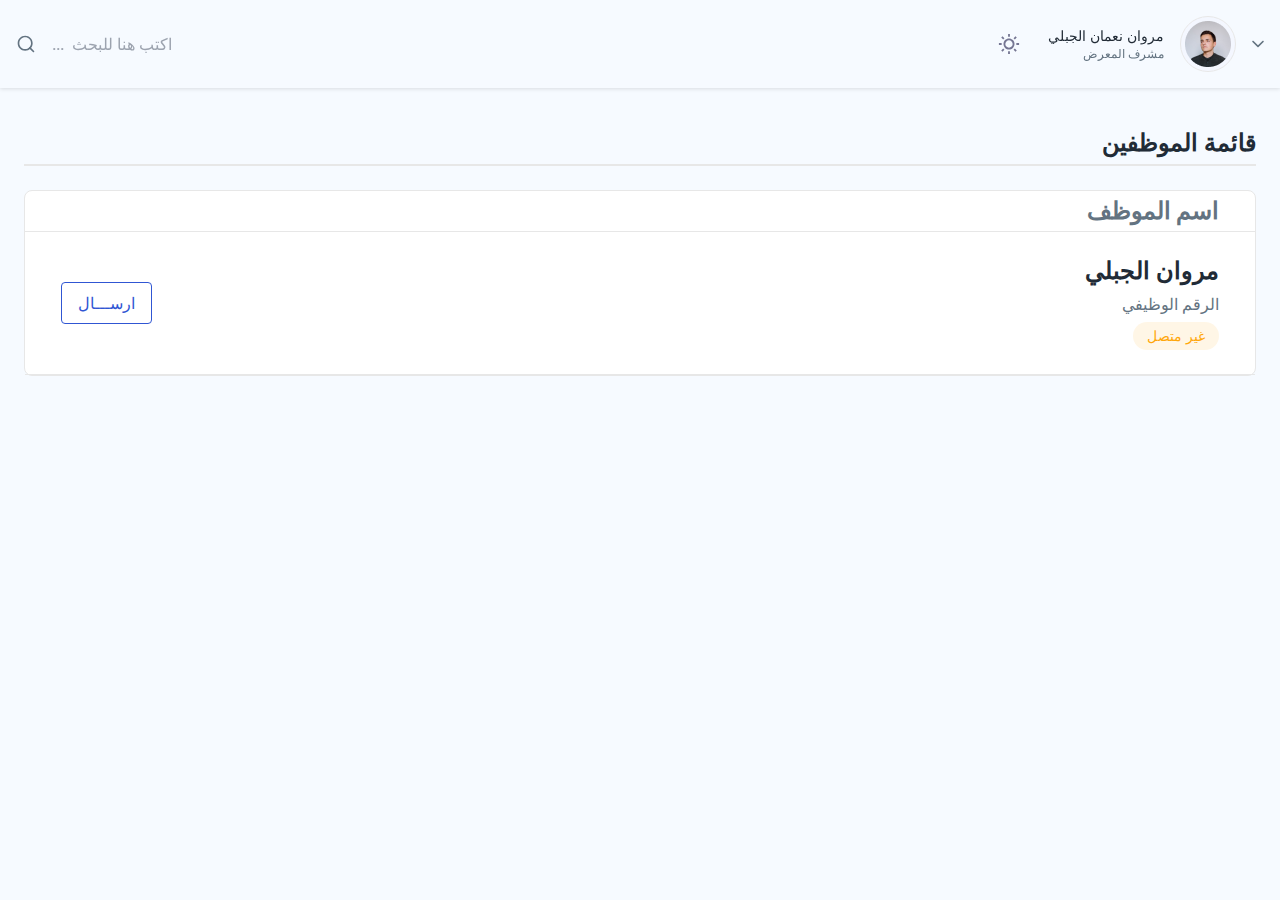
<file: index.html>
<!DOCTYPE html>
<!-- saved from url=(0047)file:///C:/Users/albrq/Desktop/albrq/team.html# -->
<html lang="en"><head><meta http-equiv="Content-Type" content="text/html; charset=UTF-8">
  
    <meta http-equiv="X-UA-Compatible" content="IE=edge">
    <meta name="viewport" content="width=device-width, initial-scale=1.0">
    <title>بصمة حظور </title>
  <link href="./index_files/style1.css" rel="stylesheet">
</head>
  <body x-data="{ page: &#39;analytics&#39;, &#39;loaded&#39;: true, &#39;darkMode&#39;: true, &#39;stickyMenu&#39;: false, &#39;sidebarToggle&#39;: false, &#39;scrollTop&#39;: false }" x-init="
         darkMode = JSON.parse(localStorage.getItem(&#39;darkMode&#39;));
         $watch(&#39;darkMode&#39;, value =&gt; localStorage.setItem(&#39;darkMode&#39;, JSON.stringify(value)))" :class="{&#39;b zn nj&#39;: darkMode === true}" class="b zn nj">
    <div class="oh">
  <header class="f yd yr">

  <div class="lc xf ng pg at ro nl sl">
    <div class="ss">
      <form action="file:///C:/Users/albrq/Desktop/albrq/team.html" method="POST">
        <div class="h">
          <button class="g -ud-translate-y-1/2 j/2 q">
            <svg class="nk gs zq ns" width="20" height="20" viewBox="0 0 20 20" fill="none" xmlns="http://www.w3.org/2000/svg">
              <path fill-rule="evenodd" clip-rule="evenodd" d="M9.16666 3.33332C5.945 3.33332 3.33332 5.945 3.33332 9.16666C3.33332 12.3883 5.945 15 9.16666 15C12.3883 15 15 12.3883 15 9.16666C15 5.945 12.3883 3.33332 9.16666 3.33332ZM1.66666 9.16666C1.66666 5.02452 5.02452 1.66666 9.16666 1.66666C13.3088 1.66666 16.6667 5.02452 16.6667 9.16666C16.6667 13.3088 13.3088 16.6667 9.16666 16.6667C5.02452 16.6667 1.66666 13.3088 1.66666 9.16666Z" fill=""></path>
              <path fill-rule="evenodd" clip-rule="evenodd" d="M13.2857 13.2857C13.6112 12.9603 14.1388 12.9603 14.4642 13.2857L18.0892 16.9107C18.4147 17.2362 18.4147 17.7638 18.0892 18.0892C17.7638 18.4147 17.2362 18.4147 16.9107 18.0892L13.2857 14.4642C12.9603 14.1388 12.9603 13.6112 13.2857 13.2857Z" fill=""></path>
            </svg>
          </button>

          <input type="text" placeholder="...  اكتب هنا للبحث" class="yd uj hr sm tm">
        </div>
      </form>
    </div>

    <div class="lc ng ah">
      <ul class="lc ng wg">
        <li>
          <!-- Dark Mode Toggler -->
          <label class="jc ua h">
            <input type="checkbox" :value="darkMode" @change="darkMode = !darkMode" class="dg yd vc po g r ra ua">
            <img class="wr" src="./index_files/icon-sun.svg" alt="Sun">
            <img class="pc vr" src="./index_files/icon-moon.svg" alt="Moon">
          </label>
        </li>

      </ul>

      <!-- User Area ------------------------------------------------------------------------------>

      <div class="h" x-data="{ dropdownOpen: false }" @click.outside="dropdownOpen = false">
        <a class="lc ng wg" href="file:///C:/Users/albrq/Desktop/albrq/team.html#" @click.prevent="dropdownOpen = ! dropdownOpen">
          <span class="pc uu jn">
            <span class="jc vn nn _n hs">مروان نعمان الجبلي</span>
            <span class="jc on">مشرف المعرض</span>
          </span>

          <span class="uh oi wj cj xr vk">
            <img src="./index_files/user-01.png" alt="User">
          </span>

          <svg :class="dropdownOpen &amp;&amp; &#39;ag&#39;" class="nk gs pc ss ip fp" width="12" height="8" viewBox="0 0 12 8" fill="none" xmlns="http://www.w3.org/2000/svg">
            <path fill-rule="evenodd" clip-rule="evenodd" d="M0.410765 0.910734C0.736202 0.585297 1.26384 0.585297 1.58928 0.910734L6.00002 5.32148L10.4108 0.910734C10.7362 0.585297 11.2638 0.585297 11.5893 0.910734C11.9147 1.23617 11.9147 1.76381 11.5893 2.08924L6.58928 7.08924C6.26384 7.41468 5.7362 7.41468 5.41077 7.08924L0.410765 2.08924C0.0853277 1.76381 0.0853277 1.23617 0.410765 0.910734Z" fill=""></path>
          </svg>
        </a>

        <!-- Dropdown Start -->
        <div x-show="dropdownOpen" class="a ye m yb" style="display: none;">
          <ul class="lc ig vg wi cj xr rl xl">
            <li>
              <a href="file:///C:/Users/albrq/Desktop/albrq/team.html#" class="vn nn rv lc ng bh hp ep _q">
                <svg class="ik" width="22" height="22" viewBox="0 0 22 22" fill="none" xmlns="http://www.w3.org/2000/svg">
                  <path d="M11 9.62499C8.42188 9.62499 6.35938 7.59687 6.35938 5.12187C6.35938 2.64687 8.42188 0.618744 11 0.618744C13.5781 0.618744 15.6406 2.64687 15.6406 5.12187C15.6406 7.59687 13.5781 9.62499 11 9.62499ZM11 2.16562C9.28125 2.16562 7.90625 3.50624 7.90625 5.12187C7.90625 6.73749 9.28125 8.07812 11 8.07812C12.7188 8.07812 14.0938 6.73749 14.0938 5.12187C14.0938 3.50624 12.7188 2.16562 11 2.16562Z" fill=""></path>
                  <path d="M17.7719 21.4156H4.2281C3.5406 21.4156 2.9906 20.8656 2.9906 20.1781V17.0844C2.9906 13.7156 5.7406 10.9656 9.10935 10.9656H12.925C16.2937 10.9656 19.0437 13.7156 19.0437 17.0844V20.1781C19.0094 20.8312 18.4594 21.4156 17.7719 21.4156ZM4.53748 19.8687H17.4969V17.0844C17.4969 14.575 15.4344 12.5125 12.925 12.5125H9.07498C6.5656 12.5125 4.5031 14.575 4.5031 17.0844V19.8687H4.53748Z" fill=""></path>
                </svg>
                الملف التعريفي
              </a>
            </li>

            <li>
              <a href="https://demo.tailgrids.com/templates/taildash/#" class="vn nn rv lc ng bh hp ep _q">
                <svg class="ik" width="22" height="22" viewBox="0 0 22 22" fill="none" xmlns="http://www.w3.org/2000/svg">
                  <path d="M20.8656 8.86874C20.5219 8.49062 20.0406 8.28437 19.525 8.28437H19.4219C19.25 8.28437 19.1125 8.18124 19.0781 8.04374C19.0437 7.90624 18.975 7.80312 18.9406 7.66562C18.8719 7.52812 18.9406 7.39062 19.0437 7.28749L19.1125 7.21874C19.4906 6.87499 19.6969 6.39374 19.6969 5.87812C19.6969 5.36249 19.525 4.88124 19.1469 4.50312L17.8062 3.12812C17.0844 2.37187 15.8469 2.33749 15.0906 3.09374L14.9875 3.16249C14.8844 3.26562 14.7125 3.29999 14.5406 3.23124C14.4031 3.16249 14.2656 3.09374 14.0937 3.05937C13.9219 2.99062 13.8187 2.85312 13.8187 2.71562V2.54374C13.8187 1.47812 12.9594 0.618744 11.8937 0.618744H9.96875C9.45312 0.618744 8.97187 0.824994 8.62812 1.16874C8.25 1.54687 8.07812 2.02812 8.07812 2.50937V2.64687C8.07812 2.78437 7.975 2.92187 7.8375 2.99062C7.76875 3.02499 7.73437 3.02499 7.66562 3.05937C7.52812 3.12812 7.35625 3.09374 7.25312 2.99062L7.18437 2.88749C6.84062 2.50937 6.35937 2.30312 5.84375 2.30312C5.32812 2.30312 4.84687 2.47499 4.46875 2.85312L3.09375 4.19374C2.3375 4.91562 2.30312 6.15312 3.05937 6.90937L3.12812 7.01249C3.23125 7.11562 3.26562 7.28749 3.19687 7.39062C3.12812 7.52812 3.09375 7.63124 3.025 7.76874C2.95625 7.90624 2.85312 7.97499 2.68125 7.97499H2.57812C2.0625 7.97499 1.58125 8.14687 1.20312 8.52499C0.824996 8.86874 0.618746 9.34999 0.618746 9.86562L0.584371 11.7906C0.549996 12.8562 1.40937 13.7156 2.475 13.75H2.57812C2.75 13.75 2.8875 13.8531 2.92187 13.9906C2.99062 14.0937 3.05937 14.1969 3.09375 14.3344C3.12812 14.4719 3.09375 14.6094 2.99062 14.7125L2.92187 14.7812C2.54375 15.125 2.3375 15.6062 2.3375 16.1219C2.3375 16.6375 2.50937 17.1187 2.8875 17.4969L4.22812 18.8719C4.95 19.6281 6.1875 19.6625 6.94375 18.9062L7.04687 18.8375C7.15 18.7344 7.32187 18.7 7.49375 18.7687C7.63125 18.8375 7.76875 18.9062 7.94062 18.9406C8.1125 19.0094 8.21562 19.1469 8.21562 19.2844V19.4219C8.21562 20.4875 9.075 21.3469 10.1406 21.3469H12.0656C13.1312 21.3469 13.9906 20.4875 13.9906 19.4219V19.2844C13.9906 19.1469 14.0937 19.0094 14.2312 18.9406C14.3 18.9062 14.3344 18.9062 14.4031 18.8719C14.575 18.8031 14.7125 18.8375 14.8156 18.9406L14.8844 19.0437C15.2281 19.4219 15.7094 19.6281 16.225 19.6281C16.7406 19.6281 17.2219 19.4562 17.6 19.0781L18.975 17.7375C19.7312 17.0156 19.7656 15.7781 19.0094 15.0219L18.9406 14.9187C18.8375 14.8156 18.8031 14.6437 18.8719 14.5406C18.9406 14.4031 18.975 14.3 19.0437 14.1625C19.1125 14.025 19.25 13.9562 19.3875 13.9562H19.4906H19.525C20.5562 13.9562 21.4156 13.1312 21.45 12.0656L21.4844 10.1406C21.4156 9.72812 21.2094 9.21249 20.8656 8.86874ZM19.8344 12.1C19.8344 12.3062 19.6625 12.4781 19.4562 12.4781H19.3531H19.3187C18.5281 12.4781 17.8062 12.9594 17.5312 13.6469C17.4969 13.75 17.4281 13.8531 17.3937 13.9562C17.0844 14.6437 17.2219 15.5031 17.7719 16.0531L17.8406 16.1562C17.9781 16.2937 17.9781 16.5344 17.8406 16.6719L16.4656 18.0125C16.3625 18.1156 16.2594 18.1156 16.1906 18.1156C16.1219 18.1156 16.0187 18.1156 15.9156 18.0125L15.8469 17.9094C15.2969 17.325 14.4719 17.1531 13.7156 17.4969L13.5781 17.5656C12.8219 17.875 12.3406 18.5625 12.3406 19.3531V19.4906C12.3406 19.6969 12.1687 19.8687 11.9625 19.8687H10.0375C9.83125 19.8687 9.65937 19.6969 9.65937 19.4906V19.3531C9.65937 18.5625 9.17812 17.8406 8.42187 17.5656C8.31875 17.5312 8.18125 17.4625 8.07812 17.4281C7.80312 17.2906 7.52812 17.2562 7.25312 17.2562C6.77187 17.2562 6.29062 17.4281 5.9125 17.8062L5.84375 17.8406C5.70625 17.9781 5.46562 17.9781 5.32812 17.8406L3.9875 16.4656C3.88437 16.3625 3.88437 16.2594 3.88437 16.1906C3.88437 16.1219 3.88437 16.0187 3.9875 15.9156L4.05625 15.8469C4.64062 15.2969 4.8125 14.4375 4.50312 13.75C4.46875 13.6469 4.43437 13.5437 4.36562 13.4406C4.09062 12.7187 3.40312 12.2031 2.6125 12.2031H2.50937C2.30312 12.2031 2.13125 12.0312 2.13125 11.825L2.16562 9.89999C2.16562 9.76249 2.23437 9.69374 2.26875 9.62499C2.30312 9.59062 2.40625 9.52187 2.54375 9.52187H2.64687C3.4375 9.55624 4.15937 9.07499 4.46875 8.35312C4.50312 8.24999 4.57187 8.14687 4.60625 8.04374C4.91562 7.35624 4.77812 6.49687 4.22812 5.94687L4.15937 5.84374C4.02187 5.70624 4.02187 5.46562 4.15937 5.32812L5.53437 3.98749C5.6375 3.88437 5.74062 3.88437 5.80937 3.88437C5.87812 3.88437 5.98125 3.88437 6.08437 3.98749L6.15312 4.09062C6.70312 4.67499 7.52812 4.84687 8.28437 4.53749L8.42187 4.46874C9.17812 4.15937 9.65937 3.47187 9.65937 2.68124V2.54374C9.65937 2.40624 9.72812 2.33749 9.7625 2.26874C9.79687 2.19999 9.9 2.16562 10.0375 2.16562H11.9625C12.1687 2.16562 12.3406 2.33749 12.3406 2.54374V2.68124C12.3406 3.47187 12.8219 4.19374 13.5781 4.46874C13.6812 4.50312 13.8187 4.57187 13.9219 4.60624C14.6437 4.94999 15.5031 4.81249 16.0875 4.26249L16.1906 4.19374C16.3281 4.05624 16.5687 4.05624 16.7062 4.19374L18.0469 5.56874C18.15 5.67187 18.15 5.77499 18.15 5.84374C18.15 5.91249 18.1156 6.01562 18.0469 6.11874L17.9781 6.18749C17.3594 6.70312 17.1875 7.56249 17.4625 8.24999C17.4969 8.35312 17.5312 8.45624 17.6 8.55937C17.875 9.28124 18.5625 9.79687 19.3531 9.79687H19.4562C19.5937 9.79687 19.6625 9.86562 19.7312 9.89999C19.8 9.93437 19.8344 10.0375 19.8344 10.175V12.1Z" fill=""></path>
                  <path d="M11 6.32498C8.42189 6.32498 6.32501 8.42186 6.32501 11C6.32501 13.5781 8.42189 15.675 11 15.675C13.5781 15.675 15.675 13.5781 15.675 11C15.675 8.42186 13.5781 6.32498 11 6.32498ZM11 14.1281C9.28126 14.1281 7.87189 12.7187 7.87189 11C7.87189 9.28123 9.28126 7.87186 11 7.87186C12.7188 7.87186 14.1281 9.28123 14.1281 11C14.1281 12.7187 12.7188 14.1281 11 14.1281Z" fill=""></path>
                </svg>
              إعدادات الحساب
              </a>
            </li>
          </ul>
          <button class="vn nn rv lc ng bh hp ep _q nl rl">
            <svg class="ik" width="22" height="22" viewBox="0 0 22 22" fill="none" xmlns="http://www.w3.org/2000/svg">
              <path d="M15.5375 0.618744H11.6531C10.7594 0.618744 10.0031 1.37499 10.0031 2.26874V4.64062C10.0031 5.05312 10.3469 5.39687 10.7594 5.39687C11.1719 5.39687 11.55 5.05312 11.55 4.64062V2.23437C11.55 2.16562 11.5844 2.13124 11.6531 2.13124H15.5375C16.3625 2.13124 17.0156 2.78437 17.0156 3.60937V18.3562C17.0156 19.1812 16.3625 19.8344 15.5375 19.8344H11.6531C11.5844 19.8344 11.55 19.8 11.55 19.7312V17.3594C11.55 16.9469 11.2062 16.6031 10.7594 16.6031C10.3125 16.6031 10.0031 16.9469 10.0031 17.3594V19.7312C10.0031 20.625 10.7594 21.3812 11.6531 21.3812H15.5375C17.2219 21.3812 18.5625 20.0062 18.5625 18.3562V3.64374C18.5625 1.95937 17.1875 0.618744 15.5375 0.618744Z" fill=""></path>
              <path d="M6.05001 11.7563H12.2031C12.6156 11.7563 12.9594 11.4125 12.9594 11C12.9594 10.5875 12.6156 10.2438 12.2031 10.2438H6.08439L8.21564 8.07813C8.52501 7.76875 8.52501 7.2875 8.21564 6.97812C7.90626 6.66875 7.42501 6.66875 7.11564 6.97812L3.67814 10.4844C3.36876 10.7938 3.36876 11.275 3.67814 11.5844L7.11564 15.0906C7.25314 15.2281 7.45939 15.3312 7.66564 15.3312C7.87189 15.3312 8.04376 15.2625 8.21564 15.125C8.52501 14.8156 8.52501 14.3344 8.21564 14.025L6.05001 11.7563Z" fill=""></path>
              </svg>
            تسجيل الخروج
          </button>
        </div>
        <!-- Dropdown End -->
      </div>
      <!-- User Area -->
    </div>
  </div>
</header>

      <!-- ===== Header End ===== -->

      <!-- ===== Main Content Start ===== -->
	</div>
	<div class="dv">
      <main class="im">
        <div class="tk cu 2xl:ud-p-11">
          



			<h4 class="jn un kn _n hs xb">
				قائمة الموظفين
			  </h4>
			  <hr class="wi cj xr">
			  <br>
            <div class="sh oi cj xr oj yr">
              <div class="nf ph">
                <table class="yd yf sh">
                  <thead>
                    <tr class="wi cj xr">
                      <th class="ff tl sm tm">
                        <p class="hn vn _n hs">
                          
                        </p>
                      </th>
                    
                      <th class="if om">
                        <h1 class="jn kn">
                          اسم الموظف
						</h1>
						
                      </th>
                    </tr>
                  </thead>

                  <tbody>
                    <tr class="wi cj xr">
                      <td class="am sm tm">
						<button class="th oi pl sl ao rq ar">
							ارســـال
						  </button>
                        
                      </td>
					
                      <td class="am om jn">
						<h5 class="un kn _n hs xb">مروان الجبلي</h5>
                        <p class="xb">الرقم الوظيفي</p>
						
						<p class="nc ng qg uh qj/10 kl bm nn vn ho">
							
							 غير متصل
						
						  </p>
                      </td>
                    </tr>

                  
                  </tbody>
				  
                </table>
              </div>
            </div>
          </div>
          <!-- Order List End -->
        </div>
      </main>
	</div>
      <!-- ===== Main Content End ===== -->
   
    <!-- ===== Page Wrapper End ===== -->

    <!-- ====== Back To Top Start ===== -->

</body>
    <!-- ====== Back To Top End ===== -->
  <script defer="" src="./index_files/bundle.js.تنزيل"></script>
</file>
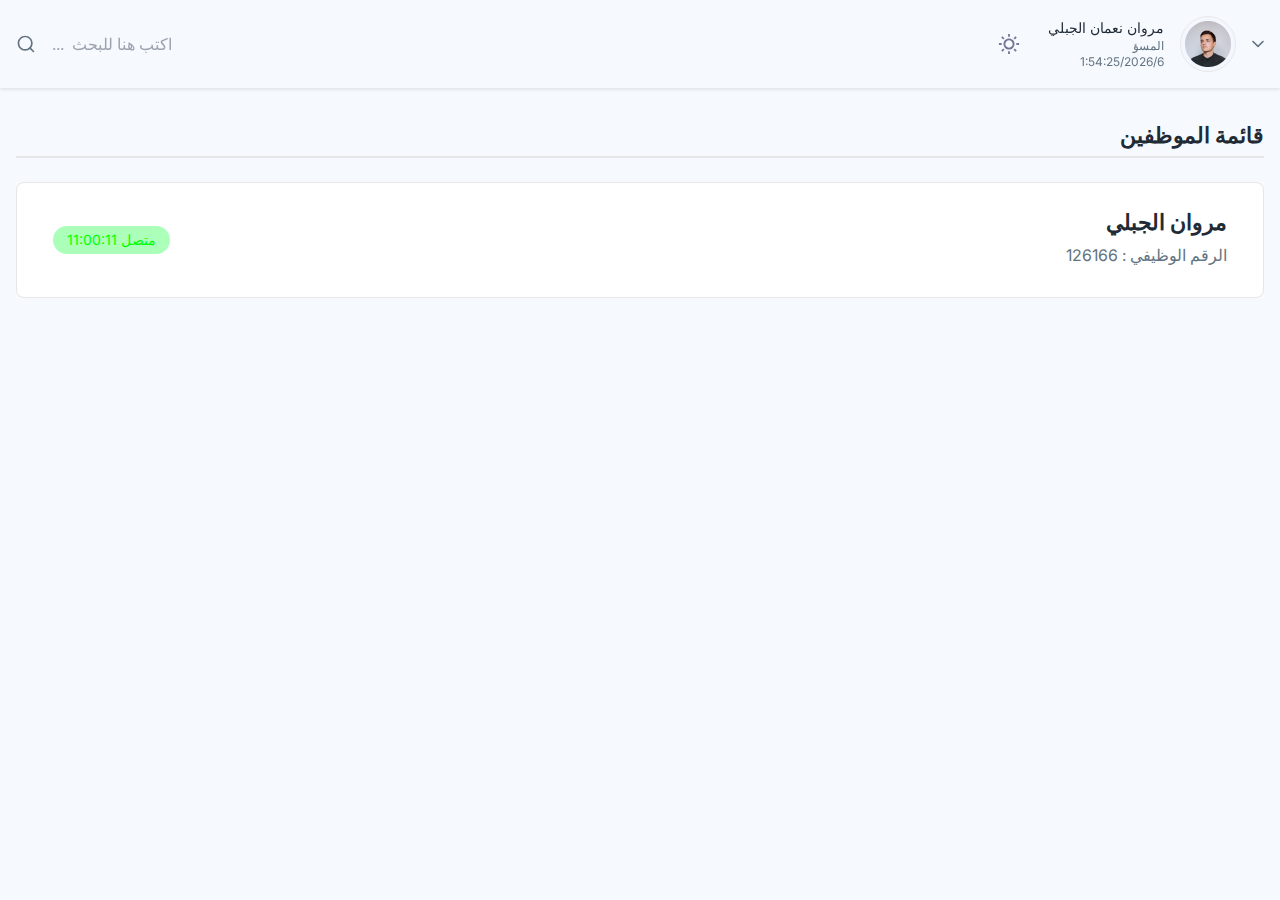
<file: admin.html>
<!DOCTYPE html>
<!-- saved from url=(0047)file:///C:/Users/albrq/Desktop/albrq/team.html# -->
<html lang="en"><head><meta http-equiv="Content-Type" content="text/html; charset=UTF-8">
  
    <meta http-equiv="X-UA-Compatible" content="IE=edge">
    <meta name="viewport" content="width=device-width, initial-scale=1.0">
    <title>بصمة حظور </title>
  <link href="./index_files/style.css" rel="stylesheet">
</head>
  <body x-data="{ page: &#39;analytics&#39;, &#39;loaded&#39;: true, &#39;darkMode&#39;: true, &#39;stickyMenu&#39;: false, &#39;sidebarToggle&#39;: false, &#39;scrollTop&#39;: false }" x-init="
         darkMode = JSON.parse(localStorage.getItem(&#39;darkMode&#39;));
         $watch(&#39;darkMode&#39;, value =&gt; localStorage.setItem(&#39;darkMode&#39;, JSON.stringify(value)))" :class="{&#39;b zn nj&#39;: darkMode === true}" class="b zn nj">
    <div class="oh">
  <header class="f yd yr">

  <div class="lc xf ng pg at ro nl sl">
    <div class="ss">
      <form action="file:///C:/Users/albrq/Desktop/albrq/team.html" method="POST">
        <div class="h">
          <button class="g -ud-translate-y-1/2 j/2 q">
            <svg class="nk gs zq ns" width="20" height="20" viewBox="0 0 20 20" fill="none" xmlns="http://www.w3.org/2000/svg">
              <path fill-rule="evenodd" clip-rule="evenodd" d="M9.16666 3.33332C5.945 3.33332 3.33332 5.945 3.33332 9.16666C3.33332 12.3883 5.945 15 9.16666 15C12.3883 15 15 12.3883 15 9.16666C15 5.945 12.3883 3.33332 9.16666 3.33332ZM1.66666 9.16666C1.66666 5.02452 5.02452 1.66666 9.16666 1.66666C13.3088 1.66666 16.6667 5.02452 16.6667 9.16666C16.6667 13.3088 13.3088 16.6667 9.16666 16.6667C5.02452 16.6667 1.66666 13.3088 1.66666 9.16666Z" fill=""></path>
              <path fill-rule="evenodd" clip-rule="evenodd" d="M13.2857 13.2857C13.6112 12.9603 14.1388 12.9603 14.4642 13.2857L18.0892 16.9107C18.4147 17.2362 18.4147 17.7638 18.0892 18.0892C17.7638 18.4147 17.2362 18.4147 16.9107 18.0892L13.2857 14.4642C12.9603 14.1388 12.9603 13.6112 13.2857 13.2857Z" fill=""></path>
            </svg>
          </button>

          <input type="text" placeholder="...  اكتب هنا للبحث" class="yd uj hr sm tm">
        </div>
      </form>
    </div>

    <div class="lc ng ah">
      <ul class="lc ng wg">
        <li>
          <!-- Dark Mode Toggler -->
          <label class="jc ua h">
            <input type="checkbox" :value="darkMode" @change="darkMode = !darkMode" class="dg yd vc po g r ra ua">
            <img class="wr" src="./index_files/icon-sun.svg" alt="Sun">
            <img class="pc vr" src="./index_files/icon-moon.svg" alt="Moon">
          </label>
        </li>

      </ul>

      <!-- User Area ------------------------------------------------------------------------------>

      <div class="h" x-data="{ dropdownOpen: false }" @click.outside="dropdownOpen = false">
        <a class="lc ng wg" href="file:///C:/Users/albrq/Desktop/albrq/team.html#" @click.prevent="dropdownOpen = ! dropdownOpen">
          <span class="pc uu jn">
            <span class="jc vn nn _n hs">مروان نعمان الجبلي</span>
            <span class="jc on">المسؤ</span>
            <span class="h1t jc on"></span>
          </span>

          <span class="uh oi wj cj xr vk">
            <img src="./index_files/user-01.png" alt="User">
          </span>

          <svg :class="dropdownOpen &amp;&amp; &#39;ag&#39;" class="nk gs pc ss ip fp" width="12" height="8" viewBox="0 0 12 8" fill="none" xmlns="http://www.w3.org/2000/svg">
            <path fill-rule="evenodd" clip-rule="evenodd" d="M0.410765 0.910734C0.736202 0.585297 1.26384 0.585297 1.58928 0.910734L6.00002 5.32148L10.4108 0.910734C10.7362 0.585297 11.2638 0.585297 11.5893 0.910734C11.9147 1.23617 11.9147 1.76381 11.5893 2.08924L6.58928 7.08924C6.26384 7.41468 5.7362 7.41468 5.41077 7.08924L0.410765 2.08924C0.0853277 1.76381 0.0853277 1.23617 0.410765 0.910734Z" fill=""></path>
          </svg>
        </a>

        <!-- Dropdown Start -->
        <div x-show="dropdownOpen" class="a ye m yb" style="display: none;">
          <ul class="lc ig vg wi cj xr rl xl">
            <li>
              <a href="file:///C:/Users/albrq/Desktop/albrq/team.html#" class="vn nn rv lc ng bh hp ep _q">
                <svg class="ik" width="22" height="22" viewBox="0 0 22 22" fill="none" xmlns="http://www.w3.org/2000/svg">
                  <path d="M11 9.62499C8.42188 9.62499 6.35938 7.59687 6.35938 5.12187C6.35938 2.64687 8.42188 0.618744 11 0.618744C13.5781 0.618744 15.6406 2.64687 15.6406 5.12187C15.6406 7.59687 13.5781 9.62499 11 9.62499ZM11 2.16562C9.28125 2.16562 7.90625 3.50624 7.90625 5.12187C7.90625 6.73749 9.28125 8.07812 11 8.07812C12.7188 8.07812 14.0938 6.73749 14.0938 5.12187C14.0938 3.50624 12.7188 2.16562 11 2.16562Z" fill=""></path>
                  <path d="M17.7719 21.4156H4.2281C3.5406 21.4156 2.9906 20.8656 2.9906 20.1781V17.0844C2.9906 13.7156 5.7406 10.9656 9.10935 10.9656H12.925C16.2937 10.9656 19.0437 13.7156 19.0437 17.0844V20.1781C19.0094 20.8312 18.4594 21.4156 17.7719 21.4156ZM4.53748 19.8687H17.4969V17.0844C17.4969 14.575 15.4344 12.5125 12.925 12.5125H9.07498C6.5656 12.5125 4.5031 14.575 4.5031 17.0844V19.8687H4.53748Z" fill=""></path>
                </svg>
                الملف التعريفي
              </a>
            </li>

            <li>
              <a href="https://demo.tailgrids.com/templates/taildash/#" class="vn nn rv lc ng bh hp ep _q">
                <svg class="ik" width="22" height="22" viewBox="0 0 22 22" fill="none" xmlns="http://www.w3.org/2000/svg">
                  <path d="M20.8656 8.86874C20.5219 8.49062 20.0406 8.28437 19.525 8.28437H19.4219C19.25 8.28437 19.1125 8.18124 19.0781 8.04374C19.0437 7.90624 18.975 7.80312 18.9406 7.66562C18.8719 7.52812 18.9406 7.39062 19.0437 7.28749L19.1125 7.21874C19.4906 6.87499 19.6969 6.39374 19.6969 5.87812C19.6969 5.36249 19.525 4.88124 19.1469 4.50312L17.8062 3.12812C17.0844 2.37187 15.8469 2.33749 15.0906 3.09374L14.9875 3.16249C14.8844 3.26562 14.7125 3.29999 14.5406 3.23124C14.4031 3.16249 14.2656 3.09374 14.0937 3.05937C13.9219 2.99062 13.8187 2.85312 13.8187 2.71562V2.54374C13.8187 1.47812 12.9594 0.618744 11.8937 0.618744H9.96875C9.45312 0.618744 8.97187 0.824994 8.62812 1.16874C8.25 1.54687 8.07812 2.02812 8.07812 2.50937V2.64687C8.07812 2.78437 7.975 2.92187 7.8375 2.99062C7.76875 3.02499 7.73437 3.02499 7.66562 3.05937C7.52812 3.12812 7.35625 3.09374 7.25312 2.99062L7.18437 2.88749C6.84062 2.50937 6.35937 2.30312 5.84375 2.30312C5.32812 2.30312 4.84687 2.47499 4.46875 2.85312L3.09375 4.19374C2.3375 4.91562 2.30312 6.15312 3.05937 6.90937L3.12812 7.01249C3.23125 7.11562 3.26562 7.28749 3.19687 7.39062C3.12812 7.52812 3.09375 7.63124 3.025 7.76874C2.95625 7.90624 2.85312 7.97499 2.68125 7.97499H2.57812C2.0625 7.97499 1.58125 8.14687 1.20312 8.52499C0.824996 8.86874 0.618746 9.34999 0.618746 9.86562L0.584371 11.7906C0.549996 12.8562 1.40937 13.7156 2.475 13.75H2.57812C2.75 13.75 2.8875 13.8531 2.92187 13.9906C2.99062 14.0937 3.05937 14.1969 3.09375 14.3344C3.12812 14.4719 3.09375 14.6094 2.99062 14.7125L2.92187 14.7812C2.54375 15.125 2.3375 15.6062 2.3375 16.1219C2.3375 16.6375 2.50937 17.1187 2.8875 17.4969L4.22812 18.8719C4.95 19.6281 6.1875 19.6625 6.94375 18.9062L7.04687 18.8375C7.15 18.7344 7.32187 18.7 7.49375 18.7687C7.63125 18.8375 7.76875 18.9062 7.94062 18.9406C8.1125 19.0094 8.21562 19.1469 8.21562 19.2844V19.4219C8.21562 20.4875 9.075 21.3469 10.1406 21.3469H12.0656C13.1312 21.3469 13.9906 20.4875 13.9906 19.4219V19.2844C13.9906 19.1469 14.0937 19.0094 14.2312 18.9406C14.3 18.9062 14.3344 18.9062 14.4031 18.8719C14.575 18.8031 14.7125 18.8375 14.8156 18.9406L14.8844 19.0437C15.2281 19.4219 15.7094 19.6281 16.225 19.6281C16.7406 19.6281 17.2219 19.4562 17.6 19.0781L18.975 17.7375C19.7312 17.0156 19.7656 15.7781 19.0094 15.0219L18.9406 14.9187C18.8375 14.8156 18.8031 14.6437 18.8719 14.5406C18.9406 14.4031 18.975 14.3 19.0437 14.1625C19.1125 14.025 19.25 13.9562 19.3875 13.9562H19.4906H19.525C20.5562 13.9562 21.4156 13.1312 21.45 12.0656L21.4844 10.1406C21.4156 9.72812 21.2094 9.21249 20.8656 8.86874ZM19.8344 12.1C19.8344 12.3062 19.6625 12.4781 19.4562 12.4781H19.3531H19.3187C18.5281 12.4781 17.8062 12.9594 17.5312 13.6469C17.4969 13.75 17.4281 13.8531 17.3937 13.9562C17.0844 14.6437 17.2219 15.5031 17.7719 16.0531L17.8406 16.1562C17.9781 16.2937 17.9781 16.5344 17.8406 16.6719L16.4656 18.0125C16.3625 18.1156 16.2594 18.1156 16.1906 18.1156C16.1219 18.1156 16.0187 18.1156 15.9156 18.0125L15.8469 17.9094C15.2969 17.325 14.4719 17.1531 13.7156 17.4969L13.5781 17.5656C12.8219 17.875 12.3406 18.5625 12.3406 19.3531V19.4906C12.3406 19.6969 12.1687 19.8687 11.9625 19.8687H10.0375C9.83125 19.8687 9.65937 19.6969 9.65937 19.4906V19.3531C9.65937 18.5625 9.17812 17.8406 8.42187 17.5656C8.31875 17.5312 8.18125 17.4625 8.07812 17.4281C7.80312 17.2906 7.52812 17.2562 7.25312 17.2562C6.77187 17.2562 6.29062 17.4281 5.9125 17.8062L5.84375 17.8406C5.70625 17.9781 5.46562 17.9781 5.32812 17.8406L3.9875 16.4656C3.88437 16.3625 3.88437 16.2594 3.88437 16.1906C3.88437 16.1219 3.88437 16.0187 3.9875 15.9156L4.05625 15.8469C4.64062 15.2969 4.8125 14.4375 4.50312 13.75C4.46875 13.6469 4.43437 13.5437 4.36562 13.4406C4.09062 12.7187 3.40312 12.2031 2.6125 12.2031H2.50937C2.30312 12.2031 2.13125 12.0312 2.13125 11.825L2.16562 9.89999C2.16562 9.76249 2.23437 9.69374 2.26875 9.62499C2.30312 9.59062 2.40625 9.52187 2.54375 9.52187H2.64687C3.4375 9.55624 4.15937 9.07499 4.46875 8.35312C4.50312 8.24999 4.57187 8.14687 4.60625 8.04374C4.91562 7.35624 4.77812 6.49687 4.22812 5.94687L4.15937 5.84374C4.02187 5.70624 4.02187 5.46562 4.15937 5.32812L5.53437 3.98749C5.6375 3.88437 5.74062 3.88437 5.80937 3.88437C5.87812 3.88437 5.98125 3.88437 6.08437 3.98749L6.15312 4.09062C6.70312 4.67499 7.52812 4.84687 8.28437 4.53749L8.42187 4.46874C9.17812 4.15937 9.65937 3.47187 9.65937 2.68124V2.54374C9.65937 2.40624 9.72812 2.33749 9.7625 2.26874C9.79687 2.19999 9.9 2.16562 10.0375 2.16562H11.9625C12.1687 2.16562 12.3406 2.33749 12.3406 2.54374V2.68124C12.3406 3.47187 12.8219 4.19374 13.5781 4.46874C13.6812 4.50312 13.8187 4.57187 13.9219 4.60624C14.6437 4.94999 15.5031 4.81249 16.0875 4.26249L16.1906 4.19374C16.3281 4.05624 16.5687 4.05624 16.7062 4.19374L18.0469 5.56874C18.15 5.67187 18.15 5.77499 18.15 5.84374C18.15 5.91249 18.1156 6.01562 18.0469 6.11874L17.9781 6.18749C17.3594 6.70312 17.1875 7.56249 17.4625 8.24999C17.4969 8.35312 17.5312 8.45624 17.6 8.55937C17.875 9.28124 18.5625 9.79687 19.3531 9.79687H19.4562C19.5937 9.79687 19.6625 9.86562 19.7312 9.89999C19.8 9.93437 19.8344 10.0375 19.8344 10.175V12.1Z" fill=""></path>
                  <path d="M11 6.32498C8.42189 6.32498 6.32501 8.42186 6.32501 11C6.32501 13.5781 8.42189 15.675 11 15.675C13.5781 15.675 15.675 13.5781 15.675 11C15.675 8.42186 13.5781 6.32498 11 6.32498ZM11 14.1281C9.28126 14.1281 7.87189 12.7187 7.87189 11C7.87189 9.28123 9.28126 7.87186 11 7.87186C12.7188 7.87186 14.1281 9.28123 14.1281 11C14.1281 12.7187 12.7188 14.1281 11 14.1281Z" fill=""></path>
                </svg>
              إعدادات الحساب
              </a>
            </li>
          </ul>
          <button class="vn nn rv lc ng bh hp ep _q nl rl">
            <svg class="ik" width="22" height="22" viewBox="0 0 22 22" fill="none" xmlns="http://www.w3.org/2000/svg">
              <path d="M15.5375 0.618744H11.6531C10.7594 0.618744 10.0031 1.37499 10.0031 2.26874V4.64062C10.0031 5.05312 10.3469 5.39687 10.7594 5.39687C11.1719 5.39687 11.55 5.05312 11.55 4.64062V2.23437C11.55 2.16562 11.5844 2.13124 11.6531 2.13124H15.5375C16.3625 2.13124 17.0156 2.78437 17.0156 3.60937V18.3562C17.0156 19.1812 16.3625 19.8344 15.5375 19.8344H11.6531C11.5844 19.8344 11.55 19.8 11.55 19.7312V17.3594C11.55 16.9469 11.2062 16.6031 10.7594 16.6031C10.3125 16.6031 10.0031 16.9469 10.0031 17.3594V19.7312C10.0031 20.625 10.7594 21.3812 11.6531 21.3812H15.5375C17.2219 21.3812 18.5625 20.0062 18.5625 18.3562V3.64374C18.5625 1.95937 17.1875 0.618744 15.5375 0.618744Z" fill=""></path>
              <path d="M6.05001 11.7563H12.2031C12.6156 11.7563 12.9594 11.4125 12.9594 11C12.9594 10.5875 12.6156 10.2438 12.2031 10.2438H6.08439L8.21564 8.07813C8.52501 7.76875 8.52501 7.2875 8.21564 6.97812C7.90626 6.66875 7.42501 6.66875 7.11564 6.97812L3.67814 10.4844C3.36876 10.7938 3.36876 11.275 3.67814 11.5844L7.11564 15.0906C7.25314 15.2281 7.45939 15.3312 7.66564 15.3312C7.87189 15.3312 8.04376 15.2625 8.21564 15.125C8.52501 14.8156 8.52501 14.3344 8.21564 14.025L6.05001 11.7563Z" fill=""></path>
              </svg>
            تسجيل الخروج
          </button>
        </div>
        <!-- Dropdown End -->
      </div>
      <!-- User Area -->
    </div>
  </div>
</header>

      <!-- ===== Header End ===== -->

      <!-- ===== Main Content Start ===== -->
	</div>
	<div class="dv">
      <main class="im">
        <div class="tk cu">
          


       
			<h4 class="jn un kn _n hs xb">
       
				قائمة الموظفين
       
			  </h4>
       <script>
        const cutim=()=>
        {
const el=document.querySelector(".h1t")
let date=new Date();

let tim=date.getHours() +':'+date.getMinutes()+':'+date.getSeconds()+'/'+date.getFullYear()+'/'+date.getMonth();
el.innerHTML=tim;
        }
        cutim();
        setInterval(cutim,1000);
       </script>
			  <hr class="wi cj xr">
			  <br>
     
        <div class="sh oi cj xr oj yr">
          <div class="nf ph">
            <table class="yd yf sh">
         
              <tbody>
                <tr class="">
                  <td class="tm">
       <p class="nc ng qg uh qj/10 kl bm nn ho">
  متصل
11:00:11</p>
              
                  </td>
      
                  <td class="am om jn">
                    <h5 class="un hs _n kn  xb">مروان الجبلي</h5>
                    <p class="xb">الرقم الوظيفي : 126166</p>
                    
        
       
                  </td>
                </tr>

              
              </tbody>
              
      
            </table>
          </div>
        </div>
     
           
        
      </main>
	</div>
      <!-- ===== Main Content End ===== -->
   
    <!-- ===== Page Wrapper End ===== -->

    <!-- ====== Back To Top Start ===== -->

</body>
    <!-- ====== Back To Top End ===== -->
  <script defer="" src="./index_files/bundle.js.تنزيل"></script>
</file>
<file: index_files/style.css>
/*!***************************************************************************************************************!*\
  !*** css ./node_modules/css-loader/dist/cjs.js!./node_modules/postcss-loader/dist/cjs.js!./src/css/style.css ***!
  \***************************************************************************************************************/
@import url(https://fonts.googleapis.com/css2?family=Inter:wght@100;200;300;400;500;600;700;800;900&display=swap);
/*!***************************************************************************************************************************************!*\
  !*** css ./node_modules/css-loader/dist/cjs.js!./node_modules/postcss-loader/dist/cjs.js!./node_modules/prismjs/themes/prism.min.css ***!
  \***************************************************************************************************************************************/
code[class*=language-],pre[class*=language-]{color:#000;background:0 0;text-shadow:0 1px #fff;font-family:Consolas,Monaco,'Andale Mono','Ubuntu Mono',monospace;font-size:1em;text-align:left;white-space:pre;word-spacing:normal;word-break:normal;word-wrap:normal;line-height:1.5;-moz-tab-size:4;-o-tab-size:4;tab-size:4;-webkit-hyphens:none;-ms-hyphens:none;hyphens:none}code[class*=language-] ::-moz-selection,code[class*=language-]::-moz-selection,pre[class*=language-] ::-moz-selection,pre[class*=language-]::-moz-selection{text-shadow:none;background:#b3d4fc}code[class*=language-] ::-moz-selection, code[class*=language-]::-moz-selection, pre[class*=language-] ::-moz-selection, pre[class*=language-]::-moz-selection{text-shadow:none;background:#b3d4fc}code[class*=language-] ::selection,code[class*=language-]::selection,pre[class*=language-] ::selection,pre[class*=language-]::selection{text-shadow:none;background:#b3d4fc}@media print{code[class*=language-],pre[class*=language-]{text-shadow:none}}pre[class*=language-]{padding:1em;margin:.5em 0;overflow:auto}:not(pre)>code[class*=language-],pre[class*=language-]{background:#f5f2f0}:not(pre)>code[class*=language-]{padding:.1em;border-radius:.3em;white-space:normal}.token.cdata,.token.comment,.token.doctype,.token.prolog{color:#708090}.token.punctuation{color:#999}.token.namespace{opacity:.7}.token.boolean,.token.constant,.token.deleted,.token.number,.token.property,.token.symbol,.token.tag{color:#905}.token.attr-name,.token.builtin,.token.char,.token.inserted,.token.selector,.token.string{color:#690}.language-css .token.string,.style .token.string,.token.entity,.token.operator,.token.url{color:#9a6e3a;background:hsla(0,0%,100%,.5)}.token.atrule,.token.attr-value,.token.keyword{color:#07a}.token.class-name,.token.function{color:#dd4a68}.token.important,.token.regex,.token.variable{color:#e90}.token.bold,.token.important{font-weight:700}.token.italic{font-style:italic}.token.entity{cursor:help}
/*!*******************************************************************************************************************!*\
  !*** css ./node_modules/css-loader/dist/cjs.js!./node_modules/postcss-loader/dist/cjs.js!./src/css/style.css (1) ***!
  \*******************************************************************************************************************/
/*
! tailwindcss v3.1.8 | MIT License | https://tailwindcss.com
*/

/*
1. Prevent padding and border from affecting element width. (https://github.com/mozdevs/cssremedy/issues/4)
2. Allow adding a border to an element by just adding a border-width. (https://github.com/tailwindcss/tailwindcss/pull/116)
*/

*,
::before,
::after {
  box-sizing: border-box; /* 1 */
  border-width: 0; /* 2 */
  border-style: solid; /* 2 */
  border-color: currentColor; /* 2 */
}
.h1{font-size: 30px;

}
::before,
::after {
  --tw-content: '';
}

/*
1. Use a consistent sensible line-height in all browsers.
2. Prevent adjustments of font size after orientation changes in iOS.
3. Use a more readable tab size.
4. Use the user's configured `sans` font-family by default.
*/

html {
  line-height: 1.5; /* 1 */
  -webkit-text-size-adjust: 100%; /* 2 */
  -moz-tab-size: 4; /* 3 */
  -o-tab-size: 4;
     tab-size: 4; /* 3 */
  font-family: ui-sans-serif, system-ui, -apple-system, BlinkMacSystemFont, "Segoe UI", Roboto, "Helvetica Neue", Arial, "Noto Sans", sans-serif, "Apple Color Emoji", "Segoe UI Emoji", "Segoe UI Symbol", "Noto Color Emoji"; /* 4 */
}

/*
1. Remove the margin in all browsers.
2. Inherit line-height from `html` so users can set them as a class directly on the `html` element.
*/

body {
  margin: 0; /* 1 */
  line-height: inherit; /* 2 */
}

/*
1. Add the correct height in Firefox.
2. Correct the inheritance of border color in Firefox. (https://bugzilla.mozilla.org/show_bug.cgi?id=190655)
3. Ensure horizontal rules are visible by default.
*/

hr {
  height: 0; /* 1 */
  color: inherit; /* 2 */
  border-top-width: 1px; /* 3 */
}

/*
Add the correct text decoration in Chrome, Edge, and Safari.
*/

abbr:where([title]) {
  -webkit-text-decoration: underline dotted;
          text-decoration: underline dotted;
}

/*
Remove the default font size and weight for headings.
*/

h1,
h2,
h3,
h4,
h5,
h6 {
  font-size: inherit;
  font-weight: inherit;
}

/*
Reset links to optimize for opt-in styling instead of opt-out.
*/

a {
  color: inherit;
  text-decoration: inherit;
}

/*
Add the correct font weight in Edge and Safari.
*/

b,
strong {
  font-weight: bolder;
}

/*
1. Use the user's configured `mono` font family by default.
2. Correct the odd `em` font sizing in all browsers.
*/

code,
kbd,
samp,
pre {
  font-family: ui-monospace, SFMono-Regular, Menlo, Monaco, Consolas, "Liberation Mono", "Courier New", monospace; /* 1 */
  font-size: 1em; /* 2 */
}

/*
Add the correct font size in all browsers.
*/

small {
  font-size: 80%;
}

/*
Prevent `sub` and `sup` elements from affecting the line height in all browsers.
*/

sub,
sup {
  font-size: 75%;
  line-height: 0;
  position: relative;
  vertical-align: baseline;
}

sub {
  bottom: -0.25em;
}

sup {
  top: -0.5em;
}

/*
1. Remove text indentation from table contents in Chrome and Safari. (https://bugs.chromium.org/p/chromium/issues/detail?id=999088, https://bugs.webkit.org/show_bug.cgi?id=201297)
2. Correct table border color inheritance in all Chrome and Safari. (https://bugs.chromium.org/p/chromium/issues/detail?id=935729, https://bugs.webkit.org/show_bug.cgi?id=195016)
3. Remove gaps between table borders by default.
*/

table {
  text-indent: 0; /* 1 */
  border-color: inherit; /* 2 */
  border-collapse: collapse; /* 3 */
}

/*
1. Change the font styles in all browsers.
2. Remove the margin in Firefox and Safari.
3. Remove default padding in all browsers.
*/

button,
input,
optgroup,
select,
textarea {
  font-family: inherit; /* 1 */
  font-size: 100%; /* 1 */
  font-weight: inherit; /* 1 */
  line-height: inherit; /* 1 */
  color: inherit; /* 1 */
  margin: 0; /* 2 */
  padding: 0; /* 3 */
}

/*
Remove the inheritance of text transform in Edge and Firefox.
*/

button,
select {
  text-transform: none;
}

/*
1. Correct the inability to style clickable types in iOS and Safari.
2. Remove default button styles.
*/

button,
[type='button'],
[type='reset'],
[type='submit'] {
  -webkit-appearance: button; /* 1 */
  background-color: transparent; /* 2 */
  background-image: none; /* 2 */
}

/*
Use the modern Firefox focus style for all focusable elements.
*/

:-moz-focusring {
  outline: auto;
}

/*
Remove the additional `:invalid` styles in Firefox. (https://github.com/mozilla/gecko-dev/blob/2f9eacd9d3d995c937b4251a5557d95d494c9be1/layout/style/res/forms.css#L728-L737)
*/

:-moz-ui-invalid {
  box-shadow: none;
}

/*
Add the correct vertical alignment in Chrome and Firefox.
*/

progress {
  vertical-align: baseline;
}

/*
Correct the cursor style of increment and decrement buttons in Safari.
*/

::-webkit-inner-spin-button,
::-webkit-outer-spin-button {
  height: auto;
}

/*
1. Correct the odd appearance in Chrome and Safari.
2. Correct the outline style in Safari.
*/

[type='search'] {
  -webkit-appearance: textfield; /* 1 */
  outline-offset: -2px; /* 2 */
}

/*
Remove the inner padding in Chrome and Safari on macOS.
*/

::-webkit-search-decoration {
  -webkit-appearance: none;
}

/*
1. Correct the inability to style clickable types in iOS and Safari.
2. Change font properties to `inherit` in Safari.
*/

::-webkit-file-upload-button {
  -webkit-appearance: button; /* 1 */
  font: inherit; /* 2 */
}

/*
Add the correct display in Chrome and Safari.
*/

summary {
  display: list-item;
}

/*
Removes the default spacing and border for appropriate elements.
*/

blockquote,
dl,
dd,
h1,
h2,
h3,
h4,
h5,
h6,
hr,
figure,
p,
pre {
  margin: 0;
}

fieldset {
  margin: 0;
  padding: 0;
}

legend {
  padding: 0;
}

ol,
ul,
menu {
  list-style: none;
  margin: 0;
  padding: 0;
}

/*
Prevent resizing textareas horizontally by default.
*/

textarea {
  resize: vertical;
}

/*
1. Reset the default placeholder opacity in Firefox. (https://github.com/tailwindlabs/tailwindcss/issues/3300)
2. Set the default placeholder color to the user's configured gray 400 color.
*/

input::-moz-placeholder, textarea::-moz-placeholder {
  opacity: 1; /* 1 */
  color: #9ca3af; /* 2 */
}

input:-ms-input-placeholder, textarea:-ms-input-placeholder {
  opacity: 1; /* 1 */
  color: #9ca3af; /* 2 */
}

input::placeholder,
textarea::placeholder {
  opacity: 1; /* 1 */
  color: #9ca3af; /* 2 */
}

/*
Set the default cursor for buttons.
*/

button,
[role="button"] {
  cursor: pointer;
}

/*
Make sure disabled buttons don't get the pointer cursor.
*/

:disabled {
  cursor: default;
}

/*
1. Make replaced elements `display: block` by default. (https://github.com/mozdevs/cssremedy/issues/14)
2. Add `vertical-align: middle` to align replaced elements more sensibly by default. (https://github.com/jensimmons/cssremedy/issues/14#issuecomment-634934210)
   This can trigger a poorly considered lint error in some tools but is included by design.
*/

img,
svg,
video,
canvas,
audio,
iframe,
embed,
object {
  display: block; /* 1 */
  vertical-align: middle; /* 2 */
}

/*
Constrain images and videos to the parent width and preserve their intrinsic aspect ratio. (https://github.com/mozdevs/cssremedy/issues/14)
*/

img,
video {
  max-width: 100%;
  height: auto;
}

body{
  position: relative;
  z-index: 1;
  --tw-bg-opacity: 1;
  background-color: rgb(246 250 255 / var(--tw-bg-opacity));
  font-family: Inter, sans-serif;
  font-size: 1rem;
  line-height: 1.5rem;
  font-weight: 400;
  --tw-text-opacity: 1;
  color: rgb(99 115 129 / var(--tw-text-opacity));
}

*, ::before, ::after{
  --tw-border-spacing-x: 0;
  --tw-border-spacing-y: 0;
  --tw-translate-x: 0;
  --tw-translate-y: 0;
  --tw-rotate: 0;
  --tw-skew-x: 0;
  --tw-skew-y: 0;
  --tw-scale-x: 1;
  --tw-scale-y: 1;
  --tw-pan-x:  ;
  --tw-pan-y:  ;
  --tw-pinch-zoom:  ;
  --tw-scroll-snap-strictness: proximity;
  --tw-ordinal:  ;
  --tw-slashed-zero:  ;
  --tw-numeric-figure:  ;
  --tw-numeric-spacing:  ;
  --tw-numeric-fraction:  ;
  --tw-ring-inset:  ;
  --tw-ring-offset-width: 0px;
  --tw-ring-offset-color: #fff;
  --tw-ring-color: rgb(59 130 246 / 0.5);
  --tw-ring-offset-shadow: 0 0 #0000;
  --tw-ring-shadow: 0 0 #0000;
  --tw-shadow: 0 0 #0000;
  --tw-shadow-colored: 0 0 #0000;
  --tw-blur:  ;
  --tw-brightness:  ;
  --tw-contrast:  ;
  --tw-grayscale:  ;
  --tw-hue-rotate:  ;
  --tw-invert:  ;
  --tw-saturate:  ;
  --tw-sepia:  ;
  --tw-drop-shadow:  ;
  --tw-backdrop-blur:  ;
  --tw-backdrop-brightness:  ;
  --tw-backdrop-contrast:  ;
  --tw-backdrop-grayscale:  ;
  --tw-backdrop-hue-rotate:  ;
  --tw-backdrop-invert:  ;
  --tw-backdrop-opacity:  ;
  --tw-backdrop-saturate:  ;
  --tw-backdrop-sepia:  ;
}

::backdrop{
  --tw-border-spacing-x: 0;
  --tw-border-spacing-y: 0;
  --tw-translate-x: 0;
  --tw-translate-y: 0;
  --tw-rotate: 0;
  --tw-skew-x: 0;
  --tw-skew-y: 0;
  --tw-scale-x: 1;
  --tw-scale-y: 1;
  --tw-pan-x:  ;
  --tw-pan-y:  ;
  --tw-pinch-zoom:  ;
  --tw-scroll-snap-strictness: proximity;
  --tw-ordinal:  ;
  --tw-slashed-zero:  ;
  --tw-numeric-figure:  ;
  --tw-numeric-spacing:  ;
  --tw-numeric-fraction:  ;
  --tw-ring-inset:  ;
  --tw-ring-offset-width: 0px;
  --tw-ring-offset-color: #fff;
  --tw-ring-color: rgb(59 130 246 / 0.5);
  --tw-ring-offset-shadow: 0 0 #0000;
  --tw-ring-shadow: 0 0 #0000;
  --tw-shadow: 0 0 #0000;
  --tw-shadow-colored: 0 0 #0000;
  --tw-blur:  ;
  --tw-brightness:  ;
  --tw-contrast:  ;
  --tw-grayscale:  ;
  --tw-hue-rotate:  ;
  --tw-invert:  ;
  --tw-saturate:  ;
  --tw-sepia:  ;
  --tw-drop-shadow:  ;
  --tw-backdrop-blur:  ;
  --tw-backdrop-brightness:  ;
  --tw-backdrop-contrast:  ;
  --tw-backdrop-grayscale:  ;
  --tw-backdrop-hue-rotate:  ;
  --tw-backdrop-invert:  ;
  --tw-backdrop-opacity:  ;
  --tw-backdrop-saturate:  ;
  --tw-backdrop-sepia:  ;
}
.a{
  position: absolute;
  display: flex;
  flex-direction: column;
  gap: 0.25rem;
  border-radius: 0.5rem;
  --tw-bg-opacity: 1;
  background-color: rgb(255 255 255 / var(--tw-bg-opacity));
  --tw-shadow: 0px 3px 15px rgba(0, 0, 0, 0.1);
  --tw-shadow-colored: 0px 3px 15px var(--tw-shadow-color);
  box-shadow: var(--tw-ring-offset-shadow, 0 0 #0000), var(--tw-ring-shadow, 0 0 #0000), var(--tw-shadow);
}
.b .a{
  --tw-bg-opacity: 1;
  background-color: rgb(36 48 63 / var(--tw-bg-opacity));
}
.c{
  position: relative;
  left: 50%;
  top: 50%;
  margin-top: -4.75rem;
  margin-right: 0px;
  margin-bottom: 0px;
  margin-left: -4.75rem;
  display: block;
  height: 9.375rem;
  width: 9.375rem;
}
@keyframes ud-spin{

  to{
    transform: rotate(360deg);
  }
}
.c{
  animation: ud-spin 2s linear infinite;
  border-radius: 9999px;
  border-width: 3px;
  border-color: transparent;
  --tw-border-opacity: 1;
  border-top-color: rgb(48 86 211 / var(--tw-border-opacity));
}
.c::before{
  position: absolute;
  top: 0.375rem;
  left: 0.375rem;
  bottom: 0.375rem;
  content: var(--tw-content);
  right: 0.375rem;
}
@keyframes ud-spin{

  to{
    content: var(--tw-content);
    transform: rotate(360deg);
  }
}
.c::before{
  animation: ud-spin 3s linear infinite;
  border-radius: 9999px;
  border-width: 3px;
  border-color: transparent;
  content: var(--tw-content);
  --tw-border-opacity: 1;
  border-top-color: rgb(48 86 211 / var(--tw-border-opacity));
}
.c::after{
  position: absolute;
  top: 1rem;
  left: 1rem;
  bottom: 1rem;
  content: var(--tw-content);
  right: 1rem;
}
@keyframes ud-spin{

  to{
    content: var(--tw-content);
    transform: rotate(360deg);
  }
}
.c::after{
  animation: ud-spin 1.5s linear infinite;
  border-radius: 9999px;
  border-width: 3px;
  border-color: transparent;
  content: var(--tw-content);
  --tw-border-opacity: 1;
  border-top-color: rgb(48 86 211 / var(--tw-border-opacity));
}
.d{
  position: absolute;
  width: 1px;
  height: 1px;
  padding: 0;
  margin: -1px;
  overflow: hidden;
  clip: rect(0, 0, 0, 0);
  white-space: nowrap;
  border-width: 0;
}
.e{
  visibility: hidden;
}
.f{
  position: fixed;
}
.g{
  position: absolute;
}
.h{
  position: relative;
}
.i{
  right: 1rem;
}
.j\/2{
  top: 50%;
}
.k{
  left: 0.5rem;
}
.l{
  bottom: 0px;
}
.m{
  right: 0px;
}
.n{
  top: 100%;
}
.o{
  right: 1.25rem;
}
.p{
  bottom: 100%;
}
.q{
  left: 0px;
}
.r{
  top: 0px;
}
.s{
  bottom: 4rem;
}
.t{
  right: 5rem;
}
.u{
  top: 5.625rem;
}
.v{
  top: 5.5rem;
}
.\!-ud-right-9{
  right: -2.25rem !important;
}
.-ud-right-20{
  right: -5rem;
}
.w{
  top: 1.25rem;
}
.x{
  left: 1rem;
}
.y{
  bottom: 1.25rem;
}
.-ud-top-14{
  top: -3.5rem;
}
.z{
  bottom: 0.5rem;
}
._{
  right: 0.5rem;
}
.-ud-bottom-3{
  bottom: -0.75rem;
}
.aa\/2{
  left: 50%;
}
.ba{
  top: 1.125rem;
}
.ca{
  top: 1rem;
}
.da{
  right: 0.75rem;
}
.-ud-top-0\.5{
  top: -0.125rem;
}
.-ud-top-0{
  top: -0px;
}
.-ud-right-30{
  right: -7.5rem;
}
.-ud-right-0\.5{
  right: -0.125rem;
}
.-ud-right-0{
  right: -0px;
}
.ea{
  bottom: 2rem;
}
.fa{
  right: 2rem;
}
.ga{
  right: 0px !important;
}
.-ud-right-9\.5{
  right: -2.375rem;
}
.-ud-right-9{
  right: -2.25rem;
}
.ha{
  left: 0.625rem;
}
.ia{
  top: 0.625rem;
}
.ja{
  top: 0.5rem;
}
.ka{
  z-index: 20;
}
.la{
  z-index: 10;
}
.ma{
  z-index: 99;
}
.na{
  z-index: 40;
}
.oa{
  z-index: 999;
}
.pa{
  z-index: 99999;
}
.qa{
  z-index: 30;
}
.ra{
  z-index: 50;
}
.sa{
  z-index: 1;
}
.-ud-z-1{
  z-index: -1;
}
.ta{
  margin: 0.5rem;
}
.ua{
  margin: 0px;
}
.va{
  margin-left: auto;
  margin-right: auto;
}
.-ud-mx-4{
  margin-left: -1rem;
  margin-right: -1rem;
}
.wa{
  margin-top: 2.5rem;
  margin-bottom: 2.5rem;
}
.xa{
  margin-top: 1.5rem;
  margin-bottom: 1.5rem;
}
.-ud-mx-1\.5{
  margin-left: -0.375rem;
  margin-right: -0.375rem;
}
.-ud-mx-1{
  margin-left: -0.25rem;
  margin-right: -0.25rem;
}
.ya{
  margin-top: 0.25rem;
  margin-bottom: 0.25rem;
}
.za{
  margin-top: 1.875rem;
  margin-bottom: 1.875rem;
}
._a{
  margin-top: 1.75rem;
  margin-bottom: 1.75rem;
}
.ab{
  margin-bottom: 0.5rem;
}
.bb{
  margin-top: 2.5rem;
}
.cb{
  margin-right: 1.25rem;
}
.db{
  margin-bottom: 1.25rem;
}
.eb{
  margin-bottom: 2.5rem;
}
.fb{
  margin-bottom: 0.75rem;
}
.gb{
  margin-top: 1.5rem;
}
.hb{
  margin-bottom: 1.875rem;
}
.ib{
  margin-bottom: 1.75rem;
}
.jb{
  margin-bottom: 0.25rem;
}
.kb{
  margin-bottom: 1rem;
}
.lb{
  margin-left: 1rem;
}
.mb{
  margin-right: 0.875rem;
}
.nb{
  margin-right: 0.75rem;
}
.ob{
  margin-right: 1.125rem;
}
.pb{
  margin-right: 1rem;
}
.qb{
  margin-bottom: 0.625rem;
}
.rb{
  margin-left: auto;
}
.sb{
  margin-bottom: 1.125rem;
}
.tb{
  margin-bottom: 1.375rem;
}
.ub{
  margin-right: 0.5rem;
}
.vb{
  margin-bottom: 1.625rem;
}
.wb{
  margin-bottom: 1.5rem;
}
.xb{
  margin-bottom: 0.375rem;
}
.yb{
  margin-top: 1rem;
}
.zb{
  margin-bottom: 2rem;
}
.-ud-mt-0\.5{
  margin-top: -0.125rem;
}
.-ud-mt-0{
  margin-top: -0px;
}
._b{
  margin-top: 2.25rem;
}
.ac{
  margin-bottom: 3.5rem;
}
.-ud-ml-5{
  margin-left: -1.25rem;
}
.-ud-mb-5{
  margin-bottom: -1.25rem;
}
.-ud-mb-9{
  margin-bottom: -2.25rem;
}
.bc{
  margin-top: 0.625rem;
}
.cc{
  margin-top: 0.5rem;
}
.dc{
  margin-top: 1.875rem;
}
.ec{
  margin-top: 1.75rem;
}
.fc{
  margin-top: 0.25rem;
}
.gc{
  margin-top: 1.25rem;
}
.hc{
  margin-top: 0.125rem;
}
.ic{
  margin-top: 0px;
}
.jc{
  display: block;
}
.kc{
  display: inline-block;
}
.lc{
  display: flex;
}
.mc{
  display: flex !important;
}
.nc{
  display: inline-flex;
}
.oc{
  display: grid;
}
.pc{
  display: none;
}
.qc{
  height: 2.5rem;
}
.rc{
  height: 2.25rem;
}
.sc{
  height: 2.75rem;
}
.tc{
  height: 5rem;
}
.uc{
  height: 4rem;
}
.vc{
  height: 100%;
}
.wc{
  height: 0.75rem;
}
.xc{
  height: 3.25rem;
}
.yc{
  height: 1.875rem;
}
.zc{
  height: 1.75rem;
}
._c{
  height: 1px;
}
.ad{
  height: 2.125rem;
}
.bd{
  height: 2rem;
}
.cd{
  height: 1.25rem;
}
.dd{
  height: 0.5rem;
}
.ed{
  height: 3.125rem;
}
.fd{
  height: 3rem;
}
.gd{
  height: 3.75rem;
}
.hd{
  height: 2.875rem;
}
.id{
  height: 8.75rem;
}
.jd{
  height: 7.5rem;
}
.kd{
  height: 0.625rem;
}
.ld{
  height: 5.625rem;
}
.md{
  height: 5.5rem;
}
.nd{
  height: 1.5rem;
}
.od{
  height: 28.75rem;
}
.pd{
  height: auto;
}
.qd{
  height: 0.875rem;
}
.rd{
  height: 100vh;
}
.sd{
  height: 1.375rem;
}
.td{
  height: 0.125rem;
}
.ud{
  height: 0px;
}
.vd{
  max-height: 100%;
}
.wd{
  min-height: 100vh;
}
.xd{
  min-height: 175px;
}
.yd{
  width: 100%;
}
.zd{
  width: 2.5rem;
}
._d{
  width: 2.25rem;
}
.ae{
  width: 200%;
}
.be{
  width: 300%;
}
.ce{
  width: 0.75rem;
}
.de{
  width: 10rem;
}
.ee{
  width: 2.125rem;
}
.fe{
  width: 2rem;
}
.ge{
  width: 1.25rem;
}
.he{
  width: 0.5rem;
}
.ie{
  width: 3.75rem;
}
.je{
  width: 3.125rem;
}
.ke{
  width: 3rem;
}
.le{
  width: 230px;
}
.me{
  width: 65%;
}
.ce\/5{
  width: 60%;
}
.ne{
  width: 35%;
}
.oe{
  width: 1.875rem;
}
.pe{
  width: 1.75rem;
}
.qe{
  width: 9.375rem;
}
.re{
  width: 2.875rem;
}
.se{
  width: 2.75rem;
}
.te{
  width: 0.625rem;
}
.ue{
  width: 1.5rem;
}
.ve{
  width: 18.75rem;
}
.we{
  width: 11.25rem;
}
.xe{
  width: 0.875rem;
}
.ye{
  width: 15.625rem;
}
.ze{
  width: 100vw;
}
._e{
  width: 18.125rem;
}
.af{
  width: 18rem;
}
.bf{
  width: 1.375rem;
}
.cf{
  width: 0px;
}
.df{
  width: 100% !important;
}
.ef{
  width: 0.125rem;
}
.ff{
  min-width: 260px;
}
.gf{
  min-width: 170px;
}
.hf{
  min-width: 150px;
}
.if{
  min-width: 200px;
}
.jf{
  min-width: 18.75rem;
}
.kf{
  min-width: 5.625rem;
}
.lf{
  max-width: 36px;
}
.mf{
  max-width: 70rem;
}
.nf{
  max-width: 100%;
}
.of{
  max-width: 2.75rem;
}
.pf{
  max-width: 3.25rem;
}
.qf{
  max-width: 31.25rem;
}
.rf{
  max-width: 6.25rem;
}
.sf{
  max-width: 7.5rem;
}
.tf{
  max-width: 5.625rem;
}
.uf{
  max-width: 50.75rem;
}
.vf{
  max-width: 23.5rem;
}
.wf{
  flex-shrink: 0;
}
.xf{
  flex-grow: 1;
}
.yf{
  table-layout: auto;
}
.-ud-translate-y-1\/2{
  --tw-translate-y: -50%;
  transform: translate(var(--tw-translate-x), var(--tw-translate-y)) rotate(var(--tw-rotate)) skewX(var(--tw-skew-x)) skewY(var(--tw-skew-y)) scaleX(var(--tw-scale-x)) scaleY(var(--tw-scale-y));
}
.zf{
  --tw-translate-x: 0px !important;
  transform: translate(var(--tw-translate-x), var(--tw-translate-y)) rotate(var(--tw-rotate)) skewX(var(--tw-skew-x)) skewY(var(--tw-skew-y)) scaleX(var(--tw-scale-x)) scaleY(var(--tw-scale-y)) !important;
}
.-ud-translate-x-full{
  --tw-translate-x: -100%;
  transform: translate(var(--tw-translate-x), var(--tw-translate-y)) rotate(var(--tw-rotate)) skewX(var(--tw-skew-x)) skewY(var(--tw-skew-y)) scaleX(var(--tw-scale-x)) scaleY(var(--tw-scale-y));
}
.-ud-translate-x-1\/2{
  --tw-translate-x: -50%;
  transform: translate(var(--tw-translate-x), var(--tw-translate-y)) rotate(var(--tw-rotate)) skewX(var(--tw-skew-x)) skewY(var(--tw-skew-y)) scaleX(var(--tw-scale-x)) scaleY(var(--tw-scale-y));
}
._f{
  --tw-rotate: 45deg;
  transform: translate(var(--tw-translate-x), var(--tw-translate-y)) rotate(var(--tw-rotate)) skewX(var(--tw-skew-x)) skewY(var(--tw-skew-y)) scaleX(var(--tw-scale-x)) scaleY(var(--tw-scale-y));
}
.ag{
  --tw-rotate: 180deg;
  transform: translate(var(--tw-translate-x), var(--tw-translate-y)) rotate(var(--tw-rotate)) skewX(var(--tw-skew-x)) skewY(var(--tw-skew-y)) scaleX(var(--tw-scale-x)) scaleY(var(--tw-scale-y));
}
.bg{
  transform: translate(var(--tw-translate-x), var(--tw-translate-y)) rotate(var(--tw-rotate)) skewX(var(--tw-skew-x)) skewY(var(--tw-skew-y)) scaleX(var(--tw-scale-x)) scaleY(var(--tw-scale-y));
}
@keyframes ud-ping{

  75%, 100%{
    transform: scale(2);
    opacity: 0;
  }
}
.cg{
  animation: ud-ping 1s cubic-bezier(0, 0, 0.2, 1) infinite;
}
.dg{
  cursor: pointer;
}
.eg{
  -webkit-user-select: none;
     -moz-user-select: none;
      -ms-user-select: none;
          user-select: none;
}
.fg{
  -webkit-appearance: none;
     -moz-appearance: none;
          appearance: none;
}
.gg{
  grid-template-columns: repeat(7, minmax(0, 1fr));
}
.hg{
  grid-template-columns: repeat(1, minmax(0, 1fr));
}
.ig{
  flex-direction: column;
}
.jg{
  flex-direction: column-reverse;
}
.kg{
  flex-wrap: wrap;
}
.lg{
  align-items: flex-start;
}
.mg{
  align-items: flex-end;
}
.ng{
  align-items: center;
}
.og{
  align-items: stretch;
}
.pg{
  justify-content: flex-end;
}
.qg{
  justify-content: center;
}
.rg{
  justify-content: space-between;
}
.sg{
  gap: 1.5rem;
}
.tg{
  gap: 0.625rem;
}
.ug{
  gap: 0.5rem;
}
.vg{
  gap: 1.25rem;
}
.wg{
  gap: 1rem;
}
.xg{
  gap: 1.375rem;
}
.yg{
  gap: 0.25rem;
}
.zg{
  gap: 2.5rem;
}
._g{
  gap: 0.75rem;
}
.ah{
  gap: 1.75rem;
}
.bh{
  gap: 0.875rem;
}
.ch{
  gap: 0.375rem;
}
.dh > :not([hidden]) ~ :not([hidden]){
  --tw-space-y-reverse: 0;
  margin-top: calc(0.625rem * calc(1 - var(--tw-space-y-reverse)));
  margin-bottom: calc(0.625rem * var(--tw-space-y-reverse));
}
.eh > :not([hidden]) ~ :not([hidden]){
  --tw-space-y-reverse: 0;
  margin-top: calc(0.5rem * calc(1 - var(--tw-space-y-reverse)));
  margin-bottom: calc(0.5rem * var(--tw-space-y-reverse));
}
.fh > :not([hidden]) ~ :not([hidden]){
  --tw-space-y-reverse: 0;
  margin-top: calc(0.25rem * calc(1 - var(--tw-space-y-reverse)));
  margin-bottom: calc(0.25rem * var(--tw-space-y-reverse));
}
.gh > :not([hidden]) ~ :not([hidden]){
  --tw-space-y-reverse: 0;
  margin-top: calc(0.875rem * calc(1 - var(--tw-space-y-reverse)));
  margin-bottom: calc(0.875rem * var(--tw-space-y-reverse));
}
.hh > :not([hidden]) ~ :not([hidden]){
  --tw-space-y-reverse: 0;
  margin-top: calc(0.75rem * calc(1 - var(--tw-space-y-reverse)));
  margin-bottom: calc(0.75rem * var(--tw-space-y-reverse));
}
.ih > :not([hidden]) ~ :not([hidden]){
  --tw-space-x-reverse: 0;
  margin-right: calc(1.125rem * var(--tw-space-x-reverse));
  margin-left: calc(1.125rem * calc(1 - var(--tw-space-x-reverse)));
}
.jh > :not([hidden]) ~ :not([hidden]){
  --tw-space-x-reverse: 0;
  margin-right: calc(1rem * var(--tw-space-x-reverse));
  margin-left: calc(1rem * calc(1 - var(--tw-space-x-reverse)));
}
.kh > :not([hidden]) ~ :not([hidden]){
  --tw-space-x-reverse: 0;
  margin-right: calc(0.625rem * var(--tw-space-x-reverse));
  margin-left: calc(0.625rem * calc(1 - var(--tw-space-x-reverse)));
}
.lh > :not([hidden]) ~ :not([hidden]){
  --tw-space-x-reverse: 0;
  margin-right: calc(0.5rem * var(--tw-space-x-reverse));
  margin-left: calc(0.5rem * calc(1 - var(--tw-space-x-reverse)));
}
.mh > :not([hidden]) ~ :not([hidden]){
  --tw-space-x-reverse: 0;
  margin-right: calc(0.75rem * var(--tw-space-x-reverse));
  margin-left: calc(0.75rem * calc(1 - var(--tw-space-x-reverse)));
}
.nh{
  overflow: auto;
}
.oh{
  overflow: hidden;
}
.ph{
  overflow-x: auto;
}
.qh{
  overflow-y: auto;
}
.rh{
  border-radius: 0.375rem;
}
.sh{
  border-radius: 0.5rem;
}
.th{
  border-radius: 0.25rem;
}
.uh{
  border-radius: 9999px;
}
.vh{
  border-radius: 0.75rem;
}
.wh{
  border-radius: 1rem;
}
.xh{
  border-radius: 3px;
}
.yh{
  border-radius: 1.5rem;
}
.zh{
  border-radius: 4px;
}
._h{
  border-radius: 0.125rem;
}
.ai{
  border-top-left-radius: 9999px;
  border-bottom-left-radius: 9999px;
}
.bi{
  border-top-right-radius: 9999px;
  border-bottom-right-radius: 9999px;
}
.ci{
  border-top-left-radius: 0.5rem;
  border-bottom-left-radius: 0.5rem;
}
.di{
  border-top-right-radius: 0.5rem;
  border-bottom-right-radius: 0.5rem;
}
.ei{
  border-top-left-radius: 0.25rem;
  border-top-right-radius: 0.25rem;
}
.fi{
  border-bottom-right-radius: 0.5rem;
  border-bottom-left-radius: 0.5rem;
}
.gi{
  border-top-left-radius: 0.25rem;
}
.hi{
  border-top-right-radius: 0.25rem;
}
.ii{
  border-top-left-radius: 0px;
}
.ji{
  border-bottom-right-radius: 0px;
}
.ki{
  border-bottom-right-radius: 0.5rem;
}
.li{
  border-top-right-radius: 0.5rem;
}
.mi{
  border-top-left-radius: 0.375rem;
}
.ni{
  border-top-right-radius: 0.375rem;
}
.oi{
  border-width: 1px;
}
.pi{
  border-width: .5px;
}
.qi{
  border-width: 2px;
}
.ri{
  border-width: 1.5px;
}
.si{
  border-width: 4px;
}
.ti{
  border-top-width: 1px;
  border-bottom-width: 1px;
}
.ui{
  border-top-width: 1px;
}
.vi{
  border-left-width: 6px;
}
.wi{
  border-bottom-width: 1px;
}
.xi{
  border-left-width: 3px;
}
.yi{
  border-left-width: 1px;
}
.zi{
  border-right-width: 1px;
}
._i{
  border-right-width: 2px;
}
.aj{
  border-bottom-width: 2px;
}
.bj{
  border-style: dashed;
}
.cj{
  --tw-border-opacity: 1;
  border-color: rgb(231 231 231 / var(--tw-border-opacity));
}
.dj{
  border-color: transparent;
}
.ej{
  --tw-border-opacity: 1;
  border-color: rgb(52 211 153 / var(--tw-border-opacity));
}
.fj{
  --tw-border-opacity: 1;
  border-color: rgb(48 86 211 / var(--tw-border-opacity));
}
.gj{
  --tw-border-opacity: 1;
  border-color: rgb(211 64 83 / var(--tw-border-opacity));
}
.hj{
  --tw-border-opacity: 1;
  border-color: rgb(255 167 11 / var(--tw-border-opacity));
}
.ij{
  --tw-border-opacity: 1;
  border-color: rgb(19 194 150 / var(--tw-border-opacity));
}
.jj{
  --tw-border-opacity: 1;
  border-color: rgb(248 250 252 / var(--tw-border-opacity));
}
.kj{
  --tw-border-opacity: 1;
  border-color: rgb(255 255 255 / var(--tw-border-opacity));
}
.lj{
  --tw-border-opacity: 1;
  border-color: rgb(99 115 129 / var(--tw-border-opacity));
}
.mj{
  --tw-border-opacity: 35%;
}
.nj{
  --tw-bg-opacity: 1;
  background-color: rgb(26 34 44 / var(--tw-bg-opacity));
}
.oj{
  --tw-bg-opacity: 1;
  background-color: rgb(255 255 255 / var(--tw-bg-opacity));
}
.pj{
  --tw-bg-opacity: 1;
  background-color: rgb(48 86 211 / var(--tw-bg-opacity));
}
.qj{
  --tw-bg-opacity: 10;
  background-color: rgb(255 1 11 / var(--tw-bg-opacity));
}
.rj{
  --tw-bg-opacity: 1;
  background-color: rgb(52 211 153 / var(--tw-bg-opacity));
}
.sj{
  --tw-bg-opacity: 1;
  background-color: rgb(255 240 240 / var(--tw-bg-opacity));
}
.tj{
  --tw-bg-opacity: 1;
  background-color: rgb(211 64 83 / var(--tw-bg-opacity));
}
.uj{
  background-color: transparent;
}
.vj{
  --tw-bg-opacity: 1;
  background-color: rgb(33 43 54 / var(--tw-bg-opacity));
}
.wj{
  --tw-bg-opacity: 1;
  background-color: rgb(244 247 255 / var(--tw-bg-opacity));
}
.xj{
  --tw-bg-opacity: 1;
  background-color: rgb(248 250 252 / var(--tw-bg-opacity));
}
.yj{
  --tw-bg-opacity: 1;
  background-color: rgb(33 150 83 / var(--tw-bg-opacity));
}
.zj{
  --tw-bg-opacity: 1;
  background-color: rgb(231 231 231 / var(--tw-bg-opacity));
}
.qj\/10{
  background-color: rgba(0, 255, 42, 0.329);
}
.tj\/10{
  background-color: rgb(211 64 83 / 0.1);
}
.yj\/10{
  background-color: rgb(33 150 83 / 0.1);
}
.pj\/5{
  background-color: rgb(48 86 211 / 0.05);
}
._j{
  --tw-bg-opacity: 1;
  background-color: rgb(246 250 255 / var(--tw-bg-opacity));
}
.ak{
  --tw-bg-opacity: 1;
  background-color: rgb(19 194 150 / var(--tw-bg-opacity));
}
.bk{
  --tw-bg-opacity: 1;
  background-color: rgb(0 195 249 / var(--tw-bg-opacity));
}
.ck{
  --tw-bg-opacity: 1;
  background-color: rgb(239 242 247 / var(--tw-bg-opacity));
}
.dk{
  --tw-bg-opacity: 1;
  background-color: rgb(220 53 69 / var(--tw-bg-opacity));
}
.ek{
  --tw-bg-opacity: 1;
  background-color: rgb(245 247 253 / var(--tw-bg-opacity));
}
.fk{
  --tw-bg-opacity: 0.05;
}
.gk{
  --tw-bg-opacity: 0.3;
}
.hk{
  --tw-bg-opacity: 15%;
}
.ik{
  fill: currentColor;
}
.jk{
  fill: #D34053;
}
.kk{
  fill: #3056D3;
}
.lk{
  fill: #45CB85;
}
.mk{
  fill: #DF3C4E;
}
.nk{
  fill: #637381;
}
.ok{
  fill: #FFFFFF;
}
.pk{
  stroke: #FFFFFF;
}
.qk{
  stroke: currentColor;
}
.rk{
  -o-object-fit: cover;
     object-fit: cover;
}
.sk{
  -o-object-position: center;
     object-position: center;
}

.uk{
  padding: 2.25rem;
}
.vk{
  padding: 0.25rem;
}
.wk{
  padding: 0.5rem;
}
.xk{
  padding: 2rem;
}
.yk{
  padding: 1.25rem;
}
.zk{
  padding: 0.75rem;
}
._k{
  padding: 1.5rem;
}
.al{
  padding: 0.375rem;
}
.bl{
  padding: 1.875rem;
}
.cl{
  padding: 1.75rem;
}
.dl{
  padding: 2.5rem;
}
.el{
  padding: 0.625rem;
}
.fl{
  padding-top: 0.75rem;
  padding-bottom: 0.75rem;
}
.gl{
  padding-left: 1.75rem;
  padding-right: 1.75rem;
}
.hl{
  padding-top: 2rem;
  padding-bottom: 2rem;
}
.il{
  padding-left: 2.25rem;
  padding-right: 2.25rem;
}
.jl{
  padding-top: 0.875rem;
  padding-bottom: 0.875rem;
}
.kl{
  padding-top: 0.25rem;
  padding-bottom: 0.25rem;
}
.ll{
  padding-left: 0.5rem;
  padding-right: 0.5rem;
}
.ml{
  padding-left: 0.75rem;
  padding-right: 0.75rem;
}
.nl{
  padding-top: 1rem;
  padding-bottom: 1rem;
}
.ol{
  padding-top: 0.625rem;
  padding-bottom: 0.625rem;
}
.pl{
  padding-top: 0.5rem;
  padding-bottom: 0.5rem;
}
.ql{
  padding-left: 2.5rem;
  padding-right: 2.5rem;
}
.rl{
  padding-left: 1.5rem;
  padding-right: 1.5rem;
}
.sl{
  padding-left: 1rem;
  padding-right: 1rem;
}
.tl{
  padding-top: 1.25rem;
  padding-bottom: 1.25rem;
}
.ul{
  padding-top: 0.125rem;
  padding-bottom: 0.125rem;
}
.vl{
  padding-top: 0px;
  padding-bottom: 0px;
}
.wl{
  padding-top: 1.125rem;
  padding-bottom: 1.125rem;
}
.xl{
  padding-top: 1.875rem;
  padding-bottom: 1.875rem;
}
.yl{
  padding-top: 1.75rem;
  padding-bottom: 1.75rem;
}
.zl{
  padding-left: 1.25rem;
  padding-right: 1.25rem;
}
._l{
  padding-top: 2.25rem;
  padding-bottom: 2.25rem;
}
.am{
  padding-top: 1.5rem;
  padding-bottom: 1.5rem;
}
.bm{
  padding-left: 0.875rem;
  padding-right: 0.875rem;
}
.cm{
  padding-top: 3.5rem;
  padding-bottom: 3.5rem;
}
.dm{
  padding-left: 1.375rem;
  padding-right: 1.375rem;
}
.em{
  padding-top: 0.375rem;
  padding-bottom: 0.375rem;
}
.fm{
  padding-left: 1.875rem;
  padding-right: 1.875rem;
}
.gm{
  padding-left: 0.375rem;
  padding-right: 0.375rem;
}
.hm{
  padding-left: 0.25rem;
  padding-right: 0.25rem;
}

.jm{
  padding-left: 3.875rem;
}
.km{
  padding-left: 3.75rem;
}
.lm{
  padding-right: 0.75rem;
}
.mm{
  padding-right: 0.5rem;
}
.nm{
  padding-left: 1.25rem;
}

.pm{
  padding-top: 8rem;
}
.qm{
  padding-right: 2.5rem;
}
.rm{
  padding-right: 4.75rem;
}
.sm{
  padding-right: 1rem;
}
.tm{
  padding-left: 2.25rem;
}
.um{
  padding-left: 1rem;
}
.vm{
  padding-left: 2rem;
}
.wm{
  padding-right: 2rem;
}
.xm{
  padding-left: 1.5rem;
}
.ym{
  padding-right: 1.5rem;
}
.zm{
  padding-top: 1rem;
}
._m{
  padding-left: 1.75rem;
}
.an{
  padding-right: 6.25rem;
}
.bn{
  padding-left: 3rem;
}
.cn{
  padding-bottom: 2.25rem;
}
.dn{
  padding-top: 1.5rem;
}
.en{
  padding-right: 1.25rem;
}
.fn{
  padding-left: 0.75rem;
}
.gn{
  padding-bottom: 5.25rem;
}
.hn{
  text-align: left;
}
.in{
  text-align: center;
}


.ln{
  font-size: 1.125rem;
  line-height: 1.75rem;
}
.mn{
  font-size: 1rem;
  line-height: 1.5rem;
}
.nn{
  font-size: 0.875rem;
  line-height: 1.25rem;
}
.on{
  font-size: 0.75rem;
  line-height: 1rem;
}
.pn{
  font-size: 1.25rem;
  line-height: 1.75rem;
}
.qn{
  font-size: 36px;
  line-height: 45px;
}
.rn{
  font-size: 1.5rem;
  line-height: 2rem;
}
.sn{
  font-size: 22px;
  line-height: 30px;
}
.tn{
  font-size: 18px;
  line-height: 24px;
}
.un{
  font-weight: 600;
}
.vn{
  font-weight: 500;
}
.wn{
  font-weight: 400;
}
.b .hs{
  --tw-text-opacity: 1;
  color: rgb(255 255 255 / var(--tw-text-opacity));
}

._n{
  --tw-text-opacity: 1;
  color: rgb(33 43 54 / var(--tw-text-opacity));
}
.ho{
  --tw-text-opacity: 1;
  color: rgb(0 255 0 / var(--tw-text-opacity));
}
.io{
  --tw-text-opacity: 1;
  color: rgb(19 194 150 / var(--tw-text-opacity));
}
.jo{
  --tw-text-opacity: 1;
  color: rgb(33 150 83 / var(--tw-text-opacity));
}
.ko{
  --tw-text-opacity: 1;
  color: rgb(69 203 133 / var(--tw-text-opacity));
}
.lo{
  --tw-text-opacity: 1;
  color: rgb(223 60 78 / var(--tw-text-opacity));
}
.mo{
  --tw-text-opacity: 1;
  color: rgb(12 28 46 / var(--tw-text-opacity));
}
.no{
  -webkit-text-decoration-line: underline;
          text-decoration-line: underline;
}
.oo::-moz-placeholder{
  --tw-placeholder-opacity: 1;
  color: rgb(99 115 129 / var(--tw-placeholder-opacity));
}
.oo:-ms-input-placeholder{
  --tw-placeholder-opacity: 1;
  color: rgb(99 115 129 / var(--tw-placeholder-opacity));
}
.oo::placeholder{
  --tw-placeholder-opacity: 1;
  color: rgb(99 115 129 / var(--tw-placeholder-opacity));
}
.po{
  opacity: 0;
}
.qo{
  opacity: 0.75;
}
.ro{
  --tw-shadow: 0px 1px 4px rgba(0, 0, 0, 0.12);
  --tw-shadow-colored: 0px 1px 4px var(--tw-shadow-color);
  box-shadow: var(--tw-ring-offset-shadow, 0 0 #0000), var(--tw-ring-shadow, 0 0 #0000), var(--tw-shadow);
}
.so{
  --tw-shadow: 0 4px 6px -1px rgb(0 0 0 / 0.1), 0 2px 4px -2px rgb(0 0 0 / 0.1);
  --tw-shadow-colored: 0 4px 6px -1px var(--tw-shadow-color), 0 2px 4px -2px var(--tw-shadow-color);
  box-shadow: var(--tw-ring-offset-shadow, 0 0 #0000), var(--tw-ring-shadow, 0 0 #0000), var(--tw-shadow);
}
.to{
  --tw-shadow: 0 1px 3px 0 rgb(0 0 0 / 0.1), 0 1px 2px -1px rgb(0 0 0 / 0.1);
  --tw-shadow-colored: 0 1px 3px 0 var(--tw-shadow-color), 0 1px 2px -1px var(--tw-shadow-color);
  box-shadow: var(--tw-ring-offset-shadow, 0 0 #0000), var(--tw-ring-shadow, 0 0 #0000), var(--tw-shadow);
}
.uo{
  --tw-shadow: 0px 1px 3px rgba(0, 0, 0, 0.08);
  --tw-shadow-colored: 0px 1px 3px var(--tw-shadow-color);
  box-shadow: var(--tw-ring-offset-shadow, 0 0 #0000), var(--tw-ring-shadow, 0 0 #0000), var(--tw-shadow);
}
.vo{
  --tw-shadow: 0 1px 2px 0 rgb(0 0 0 / 0.05);
  --tw-shadow-colored: 0 1px 2px 0 var(--tw-shadow-color);
  box-shadow: var(--tw-ring-offset-shadow, 0 0 #0000), var(--tw-ring-shadow, 0 0 #0000), var(--tw-shadow);
}
.wo{
  outline: 2px solid transparent;
  outline-offset: 2px;
}
.xo{
  transition-property: all;
  transition-timing-function: cubic-bezier(0.4, 0, 0.2, 1);
  transition-duration: 150ms;
}
.yo{
  transition-property: color, background-color, border-color, fill, stroke, opacity, box-shadow, transform, filter, -webkit-text-decoration-color, -webkit-backdrop-filter;
  transition-property: color, background-color, border-color, text-decoration-color, fill, stroke, opacity, box-shadow, transform, filter, backdrop-filter;
  transition-property: color, background-color, border-color, text-decoration-color, fill, stroke, opacity, box-shadow, transform, filter, backdrop-filter, -webkit-text-decoration-color, -webkit-backdrop-filter;
  transition-timing-function: cubic-bezier(0.4, 0, 0.2, 1);
  transition-duration: 150ms;
}
.zo{
  transition-delay: 0;
}
._o{
  transition-delay: 300ms;
}
.ap{
  transition-delay: 150ms;
}
.bp{
  transition-delay: 200ms;
}
.cp{
  transition-delay: 500ms;
}
.dp{
  transition-duration: 500ms;
}
.ep{
  transition-duration: 300ms;
}
.fp{
  transition-duration: 150ms;
}
.gp{
  transition-duration: 200ms;
}
.hp{
  transition-timing-function: cubic-bezier(0.4, 0, 0.2, 1);
}
.ip{
  transition-timing-function: linear;
}
/* Chrome, Safari and Opera */
.jp::-webkit-scrollbar {
    display: none;
  }
.jp {
    -ms-overflow-style: none; /* IE and Edge */
    scrollbar-width: none; /* Firefox */
  }
.kp{
  height: calc(100vh - 8.125rem);
}


/* third-party libraries CSS */
pre[class*=language-]{
  height: 12.5rem;
  border-radius: 0.375rem;
  --tw-bg-opacity: 1;
  background-color: rgb(245 246 248 / var(--tw-bg-opacity));
  padding: 0px;
}
.b pre[class*=language-]{
  --tw-bg-opacity: 1;
  background-color: rgb(1 1 1 / var(--tw-bg-opacity));
}
.b code[class*=language-], .b  pre[class*=language-]{
  --tw-text-opacity: 1;
  color: rgb(255 255 255 / var(--tw-text-opacity));
}
code[class*=language-], pre[class*=language-] {
  text-shadow: none;
}
div.code-toolbar > .toolbar{
  top: -3.75rem !important;
  opacity: 1 !important;
}
div.code-toolbar > .toolbar > .toolbar-item > button.copy-to-clipboard-button{
  display: flex;
  align-items: center;
  gap: 0.5rem;
  border-radius: 0.375rem;
  --tw-bg-opacity: 1;
  background-color: rgb(48 86 211 / var(--tw-bg-opacity));
  padding-top: 0.5rem;
  padding-bottom: 0.5rem;
  padding-left: 1rem;
  padding-right: 1rem;
  font-size: 0.875rem;
  line-height: 1.25rem;
  font-weight: 500;
  --tw-text-opacity: 1;
  color: rgb(255 255 255 / var(--tw-text-opacity));
  --tw-shadow: 0 0 #0000;
  --tw-shadow-colored: 0 0 #0000;
  box-shadow: var(--tw-ring-offset-shadow, 0 0 #0000), var(--tw-ring-shadow, 0 0 #0000), var(--tw-shadow);
}
div.code-toolbar > .toolbar > .toolbar-item > button.copy-to-clipboard-button::before{
  --tw-content: url(src/images/icon/icon-copy-alt.svg);
  content: var(--tw-content);
}
div.code-toolbar > .toolbar > .toolbar-item > button.copy-to-clipboard-button:hover{
  --tw-bg-opacity: 1;
  background-color: rgb(39 76 197 / var(--tw-bg-opacity));
  --tw-text-opacity: 1;
  color: rgb(255 255 255 / var(--tw-text-opacity));
}
div.code-toolbar > .toolbar > .toolbar-item > button.copy-to-clipboard-button:focus{
  --tw-text-opacity: 1;
  color: rgb(255 255 255 / var(--tw-text-opacity));
}

.mp:checked ~ div span{
  opacity: 1;
}

.yq:hover{
  --tw-bg-opacity: 0.2;
}

.zq:hover{
  fill: #3056D3;
}

._q:hover{
  --tw-text-opacity: 1;
  color: rgb(48 86 211 / var(--tw-text-opacity));
}

.ar:hover{
  --tw-text-opacity: 1;
  color: rgb(255 255 255 / var(--tw-text-opacity));
}

.br:hover{
  -webkit-text-decoration-line: underline;
          text-decoration-line: underline;
}

.cr:hover{
  --tw-shadow: 0px 1px 3px rgba(0, 0, 0, 0.08);
  --tw-shadow-colored: 0px 1px 3px var(--tw-shadow-color);
  box-shadow: var(--tw-ring-offset-shadow, 0 0 #0000), var(--tw-ring-shadow, 0 0 #0000), var(--tw-shadow);
}

.dr:hover::-webkit-file-upload-button{
  --tw-bg-opacity: 1;
  background-color: rgb(48 86 211 / var(--tw-bg-opacity));
}

.dr:hover::file-selector-button{
  --tw-bg-opacity: 1;
  background-color: rgb(48 86 211 / var(--tw-bg-opacity));
}

.er:hover::-webkit-file-upload-button{
  --tw-bg-opacity: 0.1;
}

.er:hover::file-selector-button{
  --tw-bg-opacity: 0.1;
}

.fr:hover::before{
  content: var(--tw-content);
  height: 100%;
}

.gr:focus{
  --tw-border-opacity: 1;
  border-color: rgb(48 86 211 / var(--tw-border-opacity));
}

.hr:focus{
  outline: 2px solid transparent;
  outline-offset: 2px;
}

.ir:focus::-webkit-file-upload-button{
  --tw-border-opacity: 1;
  border-color: rgb(48 86 211 / var(--tw-border-opacity));
}

.ir:focus::file-selector-button{
  --tw-border-opacity: 1;
  border-color: rgb(48 86 211 / var(--tw-border-opacity));
}

.jr:focus-visible{
  --tw-shadow: 0 0 #0000;
  --tw-shadow-colored: 0 0 #0000;
  box-shadow: var(--tw-ring-offset-shadow, 0 0 #0000), var(--tw-ring-shadow, 0 0 #0000), var(--tw-shadow);
}

.kr:focus-visible{
  outline: 2px solid transparent;
  outline-offset: 2px;
}

.lr:active{
  --tw-border-opacity: 1;
  border-color: rgb(48 86 211 / var(--tw-border-opacity));
}

.mr:disabled{
  cursor: default;
}

.nr:disabled{
  --tw-bg-opacity: 1;
  background-color: rgb(245 247 253 / var(--tw-bg-opacity));
}

.or:last-child .pr{
  bottom: 100%;
}

.or:last-child .qr{
  top: auto;
}

.or:last-child .rr{
  margin-bottom: 1.25rem;
}

.or:hover .sr{
  visibility: visible;
}

.or:hover .tr{
  --tw-text-opacity: 1;
  color: rgb(48 86 211 / var(--tw-text-opacity));
}

.or:hover .ur{
  opacity: 1;
}

@media (min-width: 640px){

  .sm\:-ud-right-8\.5{
    right: -2.125rem;
  }

  .sm\:-ud-right-8{
    right: -2rem;
  }

  .rs{
    margin-bottom: 0px;
  }

  .ss{
    display: block;
  }

  .ts{
    display: flex;
  }

  .us{
    height: 3.75rem;
  }

  .vs{
    height: 10rem;
  }

  .ws{
    width: 22.5rem;
  }

  .xs{
    max-width: 10rem;
  }

  .ys{
    flex-direction: row;
  }

  .zs{
    align-items: center;
  }

  ._s{
    justify-content: flex-end;
  }

  .at{
    justify-content: space-between;
  }

  .bt{
    padding: 2rem;
  }

  .ct{
    padding: 2.25rem;
  }

  .dt{
    padding: 4.375rem;
  }

  .et{
    padding: 4.25rem;
  }

  .ft{
    padding: 3.5rem;
  }

  .gt{
    padding-top: 0.75rem;
    padding-bottom: 0.75rem;
  }

  .ht{
    padding-left: 1.5rem;
    padding-right: 1.5rem;
  }

  .it{
    padding-left: 3rem;
    padding-right: 3rem;
  }

  .jt{
    padding-left: 2.25rem;
    padding-right: 2.25rem;
  }

  .kt{
    font-size: 1rem;
    line-height: 1.5rem;
  }

  .lt{
    font-size: 1.25rem;
    line-height: 1.75rem;
  }

  .mt{
    font-size: 22px;
  }

  .nt::before{
    content: var(--tw-content);
    right: 2.5rem;
  }
}

@media (min-width: 768px){

  .ot{
    visibility: visible;
  }

  .pt{
    margin-top: 1.5rem;
  }

  .qt{
    display: none;
  }

  .rt{
    height: 6.25rem;
  }

  .st{
    height: 7.5rem;
  }

  .tt{
    height: 15rem;
  }

  .ut{
    width: 190%;
  }

  .vt{
    width: 290%;
  }

  .wt\/2{
    width: 50%;
  }

  .xt{
    width: 31.25rem;
  }

  .yt{
    width: 33.125rem;
  }

  .zt{
    grid-template-columns: repeat(2, minmax(0, 1fr));
  }

  ._t{
    flex-direction: row;
  }

  .au{
    flex-wrap: nowrap;
  }

  .bu{
    gap: 1.5rem;
  }

  .cu{
    padding: 1.5rem;
  }

  .du{
    padding: 2.25rem;
  }

  .eu{
    padding: 1.25rem;
  }

  .fu{
    padding: 1.75rem;
  }

  .gu{
    padding-top: 1.25rem;
    padding-bottom: 1.25rem;
  }

  .hu{
    padding-left: 2rem;
    padding-right: 2rem;
  }

  .iu{
    padding-left: 1.5rem;
    padding-right: 1.5rem;
  }

  .ju{
    padding-left: 1.5rem;
  }

  .ku{
    font-size: 1.25rem;
    line-height: 1.75rem;
  }

  .lu{
    font-size: 1.125rem;
    line-height: 1.75rem;
  }

  .mu{
    font-size: 1rem;
    line-height: 1.5rem;
  }

  .nu{
    opacity: 1;
  }
}

@media (min-width: 1px){

  .ou{
    position: static;
  }

  .pu{
    top: 4.875rem;
  }

  .qu{
    top: 4.75rem;
  }

  .ru{
    margin-bottom: 1.5rem;
  }

  .su{
    margin-top: 1.875rem;
  }

  .tu{
    margin-top: 1.75rem;
  }

  .uu{
    display: block;
  }

  .vu{
    display: flex;
  }

  .wu{
    display: none;
  }

  .xu\/2{
    width: 50%;
  }

  .xu\/5{
    width: 20%;
  }

  .yu\/5{
    width: 80%;
  }

  .zu{
    width: 18.125rem;
  }

  ._u{
    width: 18rem;
  }

  .av{
    --tw-translate-x: 0px;
    transform: translate(var(--tw-translate-x), var(--tw-translate-y)) rotate(var(--tw-rotate)) skewX(var(--tw-skew-x)) skewY(var(--tw-skew-y)) scaleX(var(--tw-scale-x)) scaleY(var(--tw-scale-y));
  }

  .bv{
    flex-direction: row;
  }

  .cv{
    overflow-y: auto;
  }

  .dv{
    border-style: none;
  }

  .ev{
    padding-left: 2rem;
    padding-right: 2rem;
  }

  .fv{
    padding-left: 1.5rem;
    padding-right: 1.5rem;
  }

  .gv{
    padding-left: 1.25rem;
    padding-right: 1.25rem;
  }

  .hv{
    padding-left: 18.125rem;
  }

  .iv{
    padding-top: 5.625rem;
  }

  .jv{
    padding-left: 18rem;
  }

  .kv{
    padding-top: 5.5rem;
  }

  .lv{
    padding-left: 18.25rem;
  }

  .mv{
    padding-left: 2.5rem;
  }

  .nv{
    padding-right: 1.875rem;
  }

  .ov{
    padding-right: 1.75rem;
  }

  .pv{
    padding-right: 2.5rem;
  }

  .qv{
    font-size: 22px;
  }

  .rv{
    font-size: 1rem;
    line-height: 1.5rem;
  }

  .sv{
    --tw-shadow: 0 0 #0000;
    --tw-shadow-colored: 0 0 #0000;
    box-shadow: var(--tw-ring-offset-shadow, 0 0 #0000), var(--tw-ring-shadow, 0 0 #0000), var(--tw-shadow);
  }
}

@media (min-width: 1280px){

  .tv{
    display: block;
  }

  .uv{
    display: flex;
  }

  .vv{
    height: 10rem;
  }

  .wv\/3{
    width: 33.333333%;
  }

  .wv\/4{
    width: 25%;
  }

  .wv\/2{
    width: 50%;
  }

  .xv{
    width: 20%;
  }

  .yv{
    grid-template-columns: repeat(4, minmax(0, 1fr));
  }

  .zv{
    flex-direction: row;
  }

  ._v{
    padding: 1.25rem;
  }

  .aw{
    padding: 2.25rem;
  }

  .bw{
    padding-left: 2.5rem;
    padding-right: 2.5rem;
  }

  .cw{
    padding-left: 5.625rem;
    padding-right: 5.625rem;
  }

  .dw{
    padding-left: 5.5rem;
    padding-right: 5.5rem;
  }

  .ew{
    font-size: 0.875rem;
    line-height: 1.25rem;
  }

  .fw{
    font-size: 1.25rem;
    line-height: 1.75rem;
  }

  .gw{
    font-size: 1rem;
    line-height: 1.5rem;
  }
}

@media (min-width: 1536px){

  .\32xl\:ud-mt-10{
    margin-top: 2.5rem;
  }

  .\32xl\:ud-mt-7\.5{
    margin-top: 1.875rem;
  }

  .\32xl\:ud-mt-7{
    margin-top: 1.75rem;
  }

  .\32xl\:ud-max-w-230{
    max-width: 57.5rem;
  }

  .\32xl\:ud-max-w-180{
    max-width: 45rem;
  }

  .\32xl\:ud-max-w-125{
    max-width: 31.25rem;
  }

  .\32xl\:ud-gap-7\.5{
    gap: 1.875rem;
  }

  .\32xl\:ud-gap-7{
    gap: 1.75rem;
  }

  .\32xl\:ud-p-11{
    padding: 2.75rem;
  }

  .\32xl\:ud-px-15{
    padding-left: 3.75rem;
    padding-right: 3.75rem;
  }

  .\32xl\:ud-px-11{
    padding-left: 2.75rem;
    padding-right: 2.75rem;
  }

  .\32xl\:ud-text-\[22px\]{
    font-size: 22px;
  }

  .\32xl\:ud-text-xl{
    font-size: 1.25rem;
    line-height: 1.75rem;
  }
}
/*!****************************************************************************************************************************************************!*\
  !*** css ./node_modules/css-loader/dist/cjs.js!./node_modules/postcss-loader/dist/cjs.js!./node_modules/prismjs/plugins/toolbar/prism-toolbar.css ***!
  \****************************************************************************************************************************************************/
  .jn{
    text-align: right;
  }
  .om{
    padding-right: 2.25rem;
  }
  .kn{
    font-size: 22px;
    line-height: 30px;
  }
  .im{
    padding-top: 6.5rem;
  }
  .tk{
    padding: 1rem;
  }
  
.b .vr{
  display: block;
}

.b .wr{
  display: none;
}

.b .xr{
  --tw-border-opacity: 1;
  border-color: rgb(46 58 71 / var(--tw-border-opacity));
}

.b .yr{
  --tw-bg-opacity: 1;
  background-color: rgb(36 48 63 / var(--tw-bg-opacity));
}

.b .zr{
  --tw-bg-opacity: 1;
  background-color: rgb(26 34 44 / var(--tw-bg-opacity));
}

.b ._r{
  --tw-bg-opacity: 1;
  background-color: rgb(33 43 54 / var(--tw-bg-opacity));
}

.b .as{
  --tw-bg-opacity: 1;
  background-color: rgb(46 58 71 / var(--tw-bg-opacity));
}

.b .bs{
  --tw-bg-opacity: 1;
  background-color: rgb(49 61 74 / var(--tw-bg-opacity));
}

.b .cs{
  --tw-bg-opacity: 1;
  background-color: rgb(56 65 77 / var(--tw-bg-opacity));
}
/*----------------------------------------------------


*/
</file>
